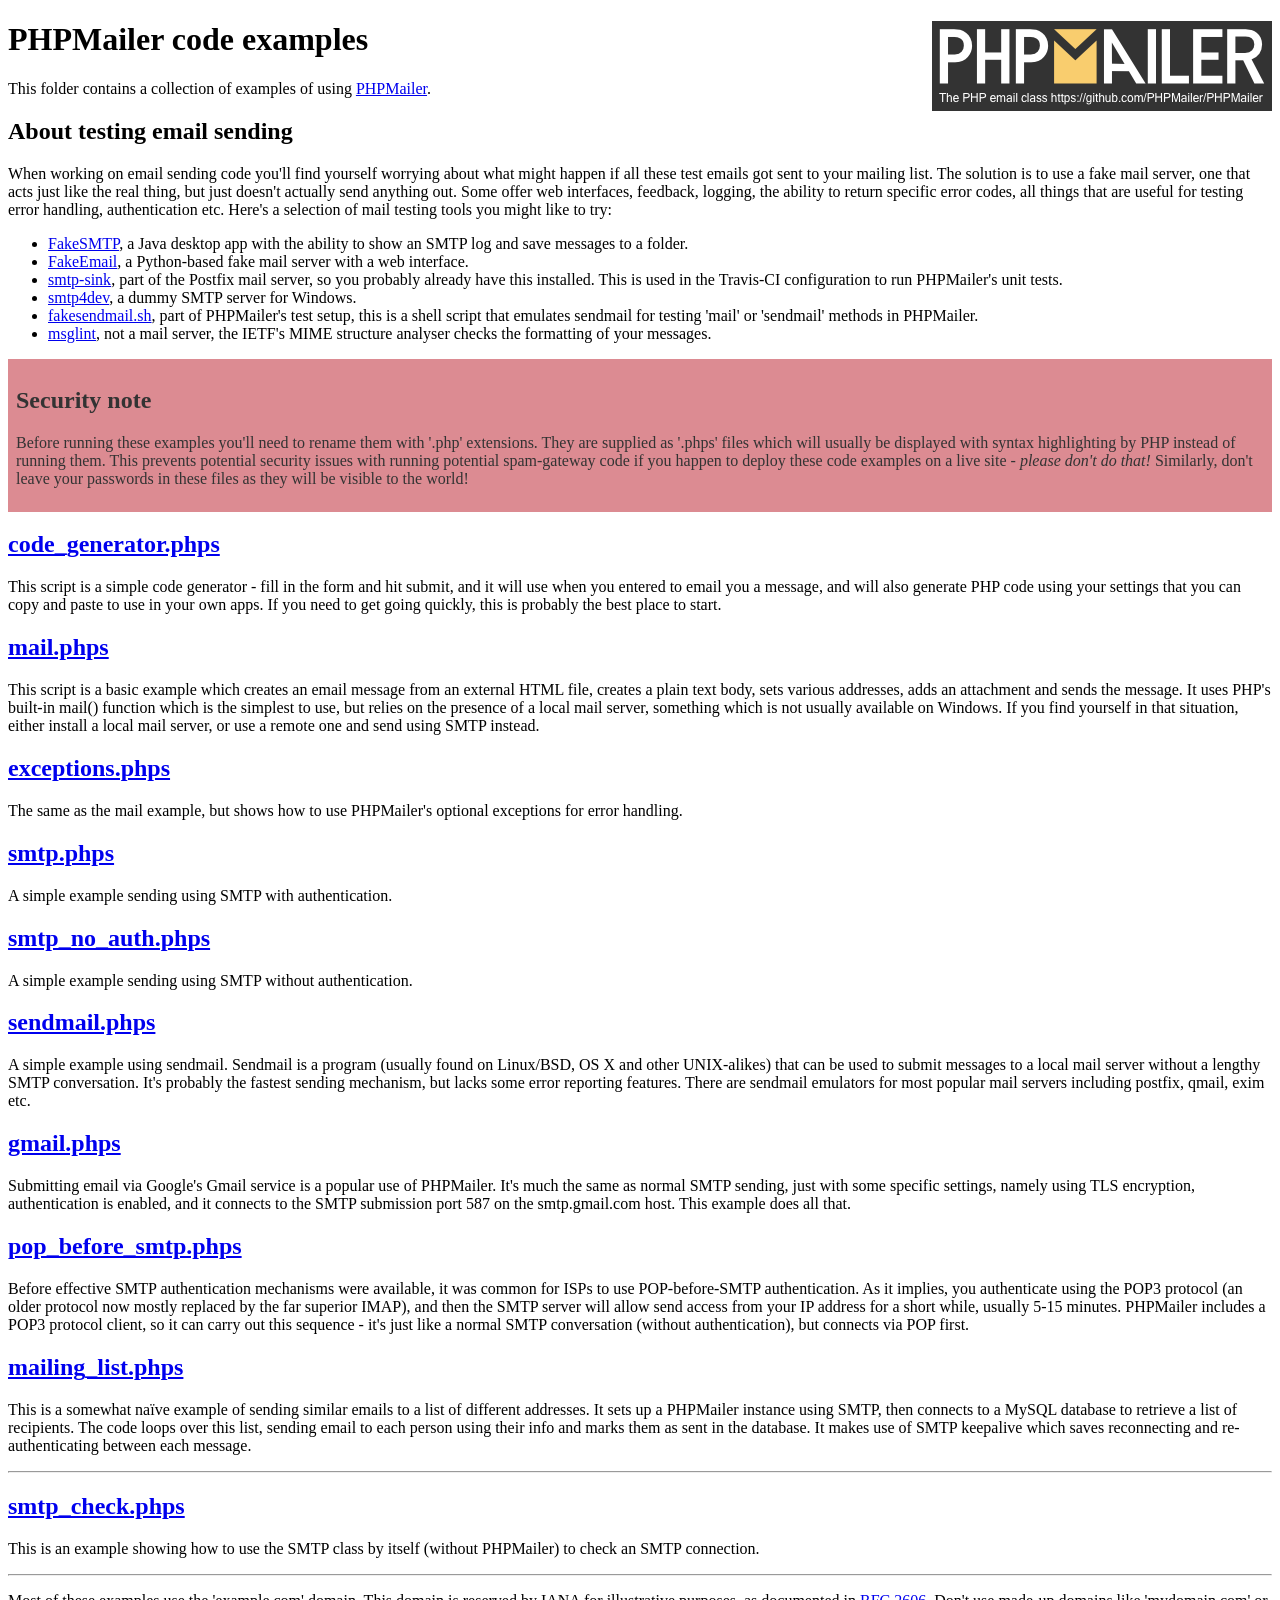
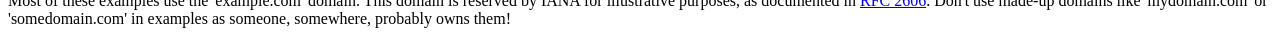
<file: Eshopper-master/Eshopper-master/phpmailer/examples/index.html>
<!DOCTYPE html>
<html>
<head>
	<meta charset="UTF-8">
	<title>PHPMailer Examples</title>
</head>
<body>
<h1>PHPMailer code examples<a href="https://github.com/PHPMailer/PHPMailer"><img src="images/phpmailer.png" style="float:right; border:0;" alt="PHPMailer logo"></a></h1>
<p>This folder contains a collection of examples of using <a href="https://github.com/PHPMailer/PHPMailer">PHPMailer</a>.</p>
<h2>About testing email sending</h2>
<p>When working on email sending code you'll find yourself worrying about what might happen if all these test emails got sent to your mailing list. The solution is to use a fake mail server, one that acts just like the real thing, but just doesn't actually send anything out. Some offer web interfaces, feedback, logging, the ability to return specific error codes, all things that are useful for testing error handling, authentication etc. Here's a selection of mail testing tools you might like to try:</p>
<ul>
  <li><a href="https://github.com/Nilhcem/FakeSMTP">FakeSMTP</a>, a Java desktop app with the ability to show an SMTP log and save messages to a folder. </li>
  <li><a href="https://github.com/isotoma/FakeEmail">FakeEmail</a>, a Python-based fake mail server with a web interface.</li>
  <li><a href="http://www.postfix.org/smtp-sink.1.html">smtp-sink</a>, part of the Postfix mail server, so you probably already have this installed. This is used in the Travis-CI configuration to run PHPMailer's unit tests.</li>
  <li><a href="http://smtp4dev.codeplex.com">smtp4dev</a>, a dummy SMTP server for Windows.</li>
  <li><a href="https://github.com/PHPMailer/PHPMailer/blob/master/test/fakesendmail.sh">fakesendmail.sh</a>, part of PHPMailer's test setup, this is a shell script that emulates sendmail for testing 'mail' or 'sendmail' methods in PHPMailer.</li>
  <li><a href="http://tools.ietf.org/tools/msglint/">msglint</a>, not a mail server, the IETF's MIME structure analyser checks the formatting of your messages.</li>
</ul>
<div style="padding: 8px; color: #333333; background-color: #dc8b92">
<h2>Security note</h2>
<p>Before running these examples you'll need to rename them with '.php' extensions. They are supplied as '.phps' files which will usually be displayed with syntax highlighting by PHP instead of running them. This prevents potential security issues with running potential spam-gateway code if you happen to deploy these code examples on a live site - <em>please don't do that!</em> Similarly, don't leave your passwords in these files as they will be visible to the world!</p>
</div>
<h2><a href="code_generator.phps">code_generator.phps</a></h2>
<p>This script is a simple code generator - fill in the form and hit submit, and it will use when you entered to email you a message, and will also generate PHP code using your settings that you can copy and paste to use in your own apps. If you need to get going quickly, this is probably the best place to start.</p>
<h2><a href="mail.phps">mail.phps</a></h2>
<p>This script is a basic example which creates an email message from an external HTML file, creates a plain text body, sets various addresses, adds an attachment and sends the message. It uses PHP's built-in mail() function which is the simplest to use, but relies on the presence of a local mail server, something which is not usually available on Windows. If you find yourself in that situation, either install a local mail server, or use a remote one and send using SMTP instead.</p>
<h2><a href="exceptions.phps">exceptions.phps</a></h2>
<p>The same as the mail example, but shows how to use PHPMailer's optional exceptions for error handling.</p>
<h2><a href="smtp.phps">smtp.phps</a></h2>
<p>A simple example sending using SMTP with authentication.</p>
<h2><a href="smtp_no_auth.phps">smtp_no_auth.phps</a></h2>
<p>A simple example sending using SMTP without authentication.</p>
<h2><a href="sendmail.phps">sendmail.phps</a></h2>
<p>A simple example using sendmail. Sendmail is a program (usually found on Linux/BSD, OS X and other UNIX-alikes) that can be used to submit messages to a local mail server without a lengthy SMTP conversation. It's probably the fastest sending mechanism, but lacks some error reporting features. There are sendmail emulators for most popular mail servers including postfix, qmail, exim etc.</p>
<h2><a href="gmail.phps">gmail.phps</a></h2>
<p>Submitting email via Google's Gmail service is a popular use of PHPMailer. It's much the same as normal SMTP sending, just with some specific settings, namely using TLS encryption, authentication is enabled, and it connects to the SMTP submission port 587 on the smtp.gmail.com host. This example does all that.</p>
<h2><a href="pop_before_smtp.phps">pop_before_smtp.phps</a></h2>
<p>Before effective SMTP authentication mechanisms were available, it was common for ISPs to use POP-before-SMTP authentication. As it implies, you authenticate using the POP3 protocol (an older protocol now mostly replaced by the far superior IMAP), and then the SMTP server will allow send access from your IP address for a short while, usually 5-15 minutes. PHPMailer includes a POP3 protocol client, so it can carry out this sequence - it's just like a normal SMTP conversation (without authentication), but connects via POP first.</p>
<h2><a href="mailing_list.phps">mailing_list.phps</a></h2>
<p>This is a somewhat naïve example of sending similar emails to a list of different addresses. It sets up a PHPMailer instance using SMTP, then connects to a MySQL database to retrieve a list of recipients. The code loops over this list, sending email to each person using their info and marks them as sent in the database. It makes use of SMTP keepalive which saves reconnecting and re-authenticating between each message.</p>
<hr>
<h2><a href="smtp_check.phps">smtp_check.phps</a></h2>
<p>This is an example showing how to use the SMTP class by itself (without PHPMailer) to check an SMTP connection.</p>
<hr>
<p>Most of these examples use the 'example.com' domain. This domain is reserved by IANA for illustrative purposes, as documented in <a href="http://tools.ietf.org/html/rfc2606">RFC 2606</a>. Don't use made-up domains like 'mydomain.com' or 'somedomain.com' in examples as someone, somewhere, probably owns them!</p>
</body>
</html>
</file>
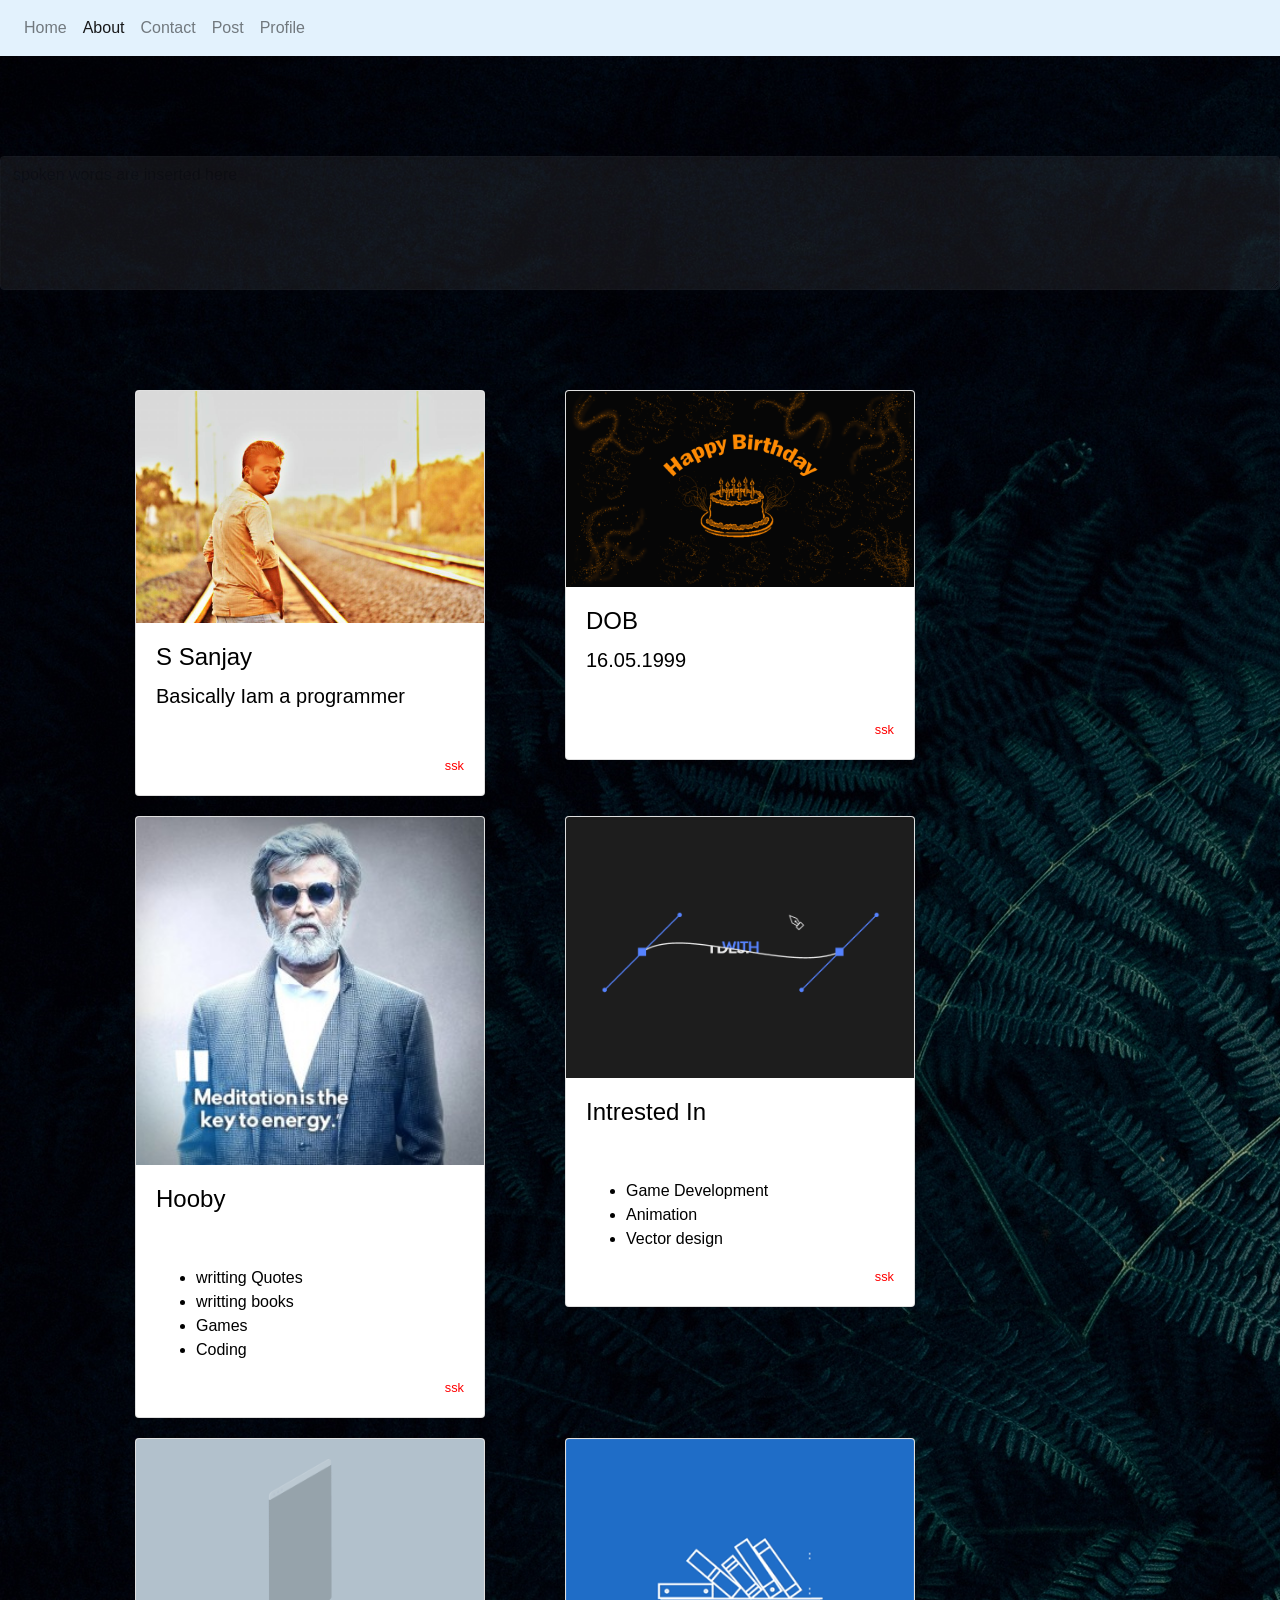
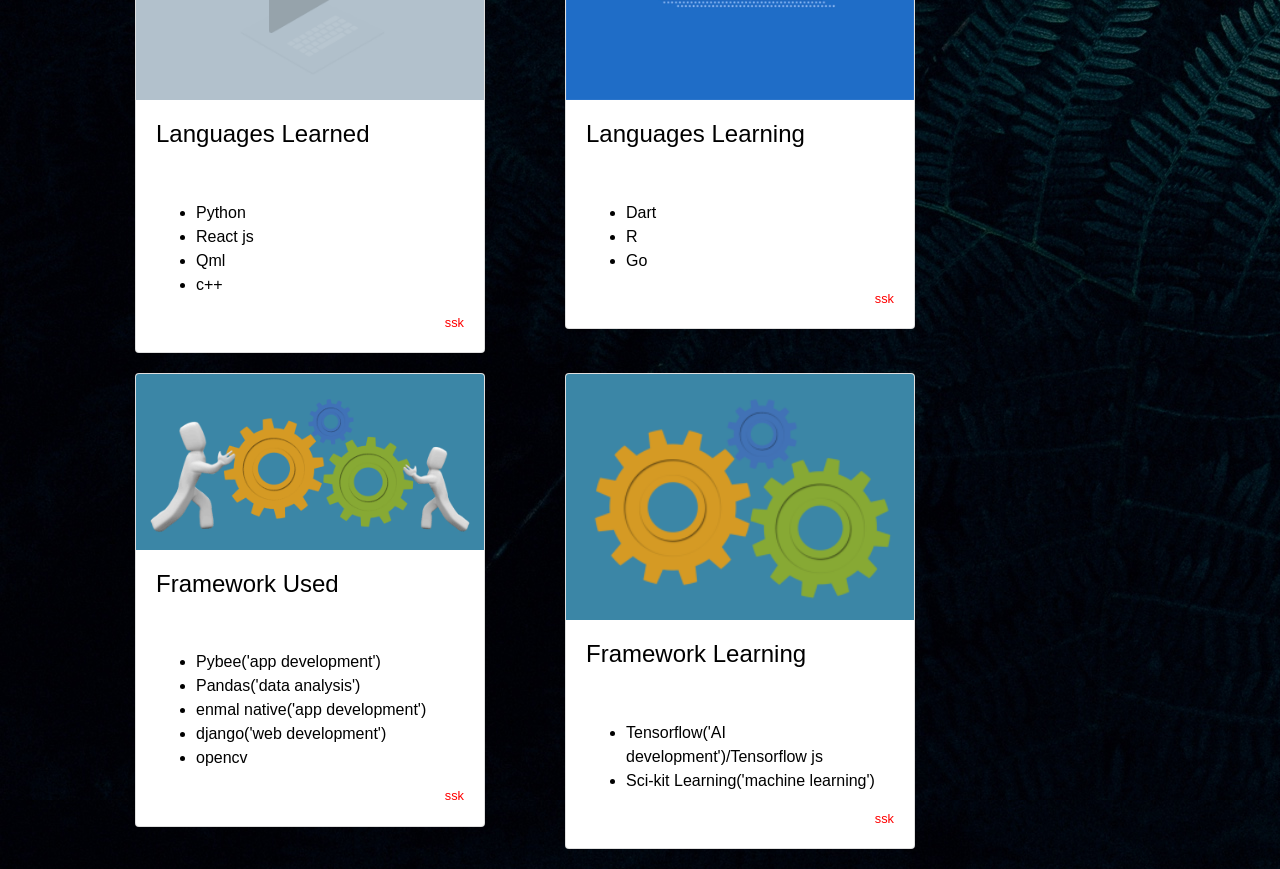
<file: voz/about.html>
<!DOCTYPE html>
<html lang="en">

<head>
    <meta charset="UTF-8">
    <meta name="viewport" content="width=device-width, initial-scale=1.0">
    <meta http-equiv="X-UA-Compatible" content="ie=edge">
    <title>about page</title>
    <script src='voicerecon.js'></script>
    <script src="clickbtn.js"></script>
    <link rel="stylesheet" href="bootstrap/bootstrap.min.css">
    <script src="bootstrap/bootstrap.min.js"></script>
    <link rel="stylesheet" href="bootstrap/bootstrap2-toggle.min.css">
    <script src="bootstrap/bootstrap-toggle.min.js"></script>
    <link rel="stylesheet" href="css/about.css" </head>

    <body onload="clickbtn()">
            

          
                    <nav class="navbar navbar-expand-lg navbar-light " style="background-color: #e3f2fd;">
                      <ul class="navbar-nav mr-auto">
                        <li class="nav-item ">
                          <a class="nav-link" href="home.html">Home <span class="sr-only">(current)</span></a>
                        </li>
                        <li class="nav-item active">
                          <a class="nav-link" href="about.html">About</a>
                        </li>
                        <li class="nav-item">
                                <a class="nav-link " href="contact.html">Contact</a>
                        </li>
                        <li class="nav-item">
                                <a class="nav-link" href="post.html">Post</a>
                        </li>
                        <li class="nav-item">
                                <a class="nav-link" href="profile.html">Profile</a>
                        </li>
                       
        
                      </ul>
           <button type="button" class="btn btn-outline-success" onclick="recon('about')" id='speak'>Speak/Read</button>
                    </div>
                  </nav>
        

        <textarea class="form-control" id="results" cols="80" rows="5" placeholder="spoken words are inserted here"></textarea>


        <div class="container">
            <div class="row">
                <div class="col-md-4">
                    <div class="card mb-6 box-shadow" style="color:black">
                        <img class="card-img-top" src="img//fbpics/intrack.jpg" alt="intrack image">
                        <div class="card-body">
                            <h4 class="card-title">S Sanjay</h4>
                            <h5 class="card-text">Basically Iam a programmer</h5>
                            <br>

                            </p>
                            <div class="d-flex justify-content-between align-items-center">
                                <div class="btn-group">
                                  

                                </div>
                                <small style="color:red">ssk</small>
                            </div>
                        </div>
                    </div>
                </div>

                <div class="col-md-4">
                    <div class="card mb-6 box-shadow" style="color:black">
                        <img class="card-img-top" src="img/birthday1.png" alt="intrack image">
                        <div class="card-body">
                            <h4 class="card-title">DOB</h4>
                            <h5 class="card-text">16.05.1999</h5>
                            <br>

                            </p>
                            <div class="d-flex justify-content-between align-items-center">
                                <div class="btn-group">
                                   

                                </div>
                                <small style="color:red">ssk</small>
                            </div>
                        </div>
                    </div>
                </div>
                <br>
                <div class="col-md-4">
                    <div class="card mb-6 box-shadow" style="color:black">
                        <img class="card-img-top" src="img/rajini.jpg" alt="intrack image">
                        <div class="card-body">
                            <h4 class="card-title">Hooby</h4>
                            <h5 class="card-text"></h5>
                            <br>
                            <p>
                                <ul>
                                    <li>
                                        writting Quotes
                                    </li>
                                    <li>
                                        writting books
                                    </li>
                                    <li>
                                        Games
                                    </li>
                                    <li>
                                        Coding
                                    </li>
                                </ul>

                            </p>
                            <div class="d-flex justify-content-between align-items-center">
                                <div class="btn-group">
                                   

                                </div>
                                <small style="color:red">ssk</small>
                            </div>
                        </div>
                    </div>
                </div>
                <div class="col-md-4">
                    <div class="card mb-6 box-shadow" style="color:black">
                        <img class="card-img-top" src="img/vd.gif" alt="intrack image">
                        <div class="card-body">
                            <h4 class="card-title">Intrested In</h4>
                            <h5 class="card-text"></h5>
                            <br>
                            <p>
                                <ul>
                                    <li>
                                        Game Development
                                    </li>
                                    <li>
                                        Animation
                                    </li>
                                    <li>
                                        Vector design
                                    </li>
                                </ul>

                            </p>
                            <div class="d-flex justify-content-between align-items-center">
                                <div class="btn-group">
                                   

                                </div>
                                <small style="color:red">ssk</small>
                            </div>
                        </div>
                    </div>
                </div>
                    <div class="col-md-4">
                        <div class="card mb-6 box-shadow" style="color:black">
                            <img class="card-img-top" src="img/programming.gif" alt="intrack image">
                            <div class="card-body">
                                <h4 class="card-title">Languages Learned</h4>
                                <h5 class="card-text"></h5>
                                <br>
                                <p>
                                    <ul>
                                        <li>
                                            Python
                                        </li>
                                        <li>
                                            React js
                                        </li>
                                        <li>
                                            Qml
                                        </li>
                                        <li>
                                            c++
                                        </li>
                                    </ul>

                                </p>
                                <div class="d-flex justify-content-between align-items-center">
                                    <div class="btn-group">
                                        

                                    </div>
                                    <small style="color:red">ssk</small>
                                </div>
                            </div>
                        </div>
                    </div>
                    <div class="col-md-4">
                            <div class="card mb-6 box-shadow" style="color:black">
                                <img class="card-img-top" src="img/learning.gif" alt="intrack image">
                                <div class="card-body">
                                    <h4 class="card-title">Languages Learning</h4>
                                    <h5 class="card-text"></h5>
                                    <br>
                                    <p>
                                        <ul>
                                            <li>
                                                Dart
                                            </li>
                                            <li>
                                                R
                                            </li>
                                            <li>
                                                Go
                                            </li>
                                            
                                        </ul>
    
                                    </p>
                                    <div class="d-flex justify-content-between align-items-center">
                                        <div class="btn-group">
                                           
    
                                        </div>
                                        <small style="color:red">ssk</small>
                                    </div>
                                </div>
                            </div>
                        </div>
                        <div class="col-md-4">
                                <div class="card mb-6 box-shadow" style="color:black">
                                    <img class="card-img-top" src="img/framework.gif" alt="intrack image">
                                    <div class="card-body">
                                        <h4 class="card-title">Framework Used</h4>
                                        <h5 class="card-text"></h5>
                                        <br>
                                        <p>
                                            <ul>
                                                <li>
                                                    Pybee('app development')
                                                </li>
                                                <li>
                                                    Pandas('data analysis')
                                                </li>
                                                <li>
                                                    enmal native('app development')
                                                </li>
                                                <li>
                                                    django('web development')    
                                                </li>
                                                <li>
                                                    opencv 
                                                </li>
                                            </ul>
        
                                        </p>
                                        <div class="d-flex justify-content-between align-items-center">
                                            <div class="btn-group">
                                               
        
                                            </div>
                                            <small style="color:red">ssk</small>
                                        </div>
                                    </div>
                                </div>
                            </div>
                            <div class="col-md-4">
                                    <div class="card mb-6 box-shadow" style="color:black">
                                        <img class="card-img-top" src="img/auto-gif-final.gif" alt="intrack image">
                                        <div class="card-body">
                                            <h4 class="card-title">Framework Learning</h4>
                                            <h5 class="card-text"></h5>
                                            <br>
                                            <p>
                                                <ul>
                                                    <li>
                                                        Tensorflow('AI development')/Tensorflow js
                                                    </li>
                                                    <li>
                                                        Sci-kit Learning('machine learning')
                                                    </li> 
                                                </ul>
            
                                            </p>
                                            <div class="d-flex justify-content-between align-items-center">
                                                <div class="btn-group">
                                                   
                                                </div>
                                                <small style="color:red">ssk</small>
                                            </div>
                                        </div>
                                    </div>
                                </div>


    </body>

</html>
</file>
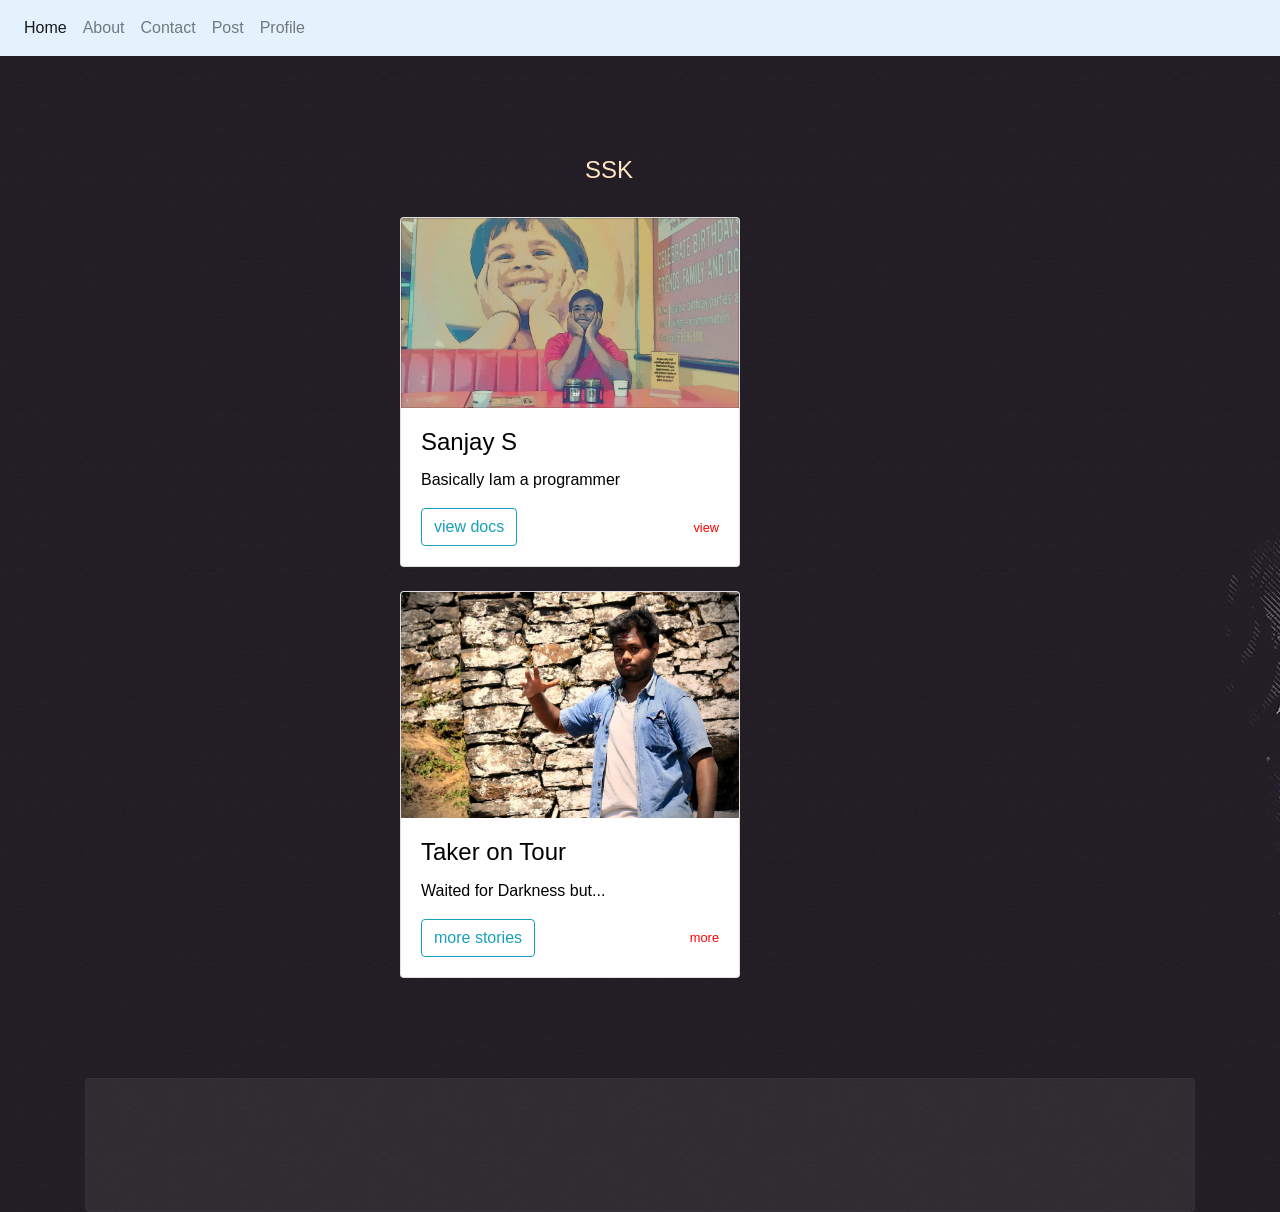
<file: voz/home.html>
<!DOCTYPE html>
<html lang="en">

<head>
    <meta charset="UTF-8">
    <meta name="viewport" content="width=device-width, initial-scale=1.0">
    <meta http-equiv="X-UA-Compatible" content="ie=edge">
    <title>Khan home</title>
    <script src="clickbtn.js"></script>
    <script src='voicerecon.js'></script>
    <link rel="stylesheet" href="bootstrap/bootstrap.min.css">
    <!-- <script src="bootstrap/bootstrap.min.js"></script> -->

    <link rel="stylesheet" href="css/home.css">
    <link rel="stylesheet" href="css/switch.css">




</head>

<body onload="clickbtn()">
        <nav class="navbar navbar-expand-lg navbar-fixed-top navbar-light " style="background-color: #e3f2fd;">

          
                <div class="collapse navbar-collapse" id="navbarSupportedContent">
                  <ul class="navbar-nav mr-auto">
                    <li class="nav-item active">
                      <a class="nav-link" href="home.html">Home <span class="sr-only">(current)</span></a>
                    </li>
                    <li class="nav-item">
                      <a class="nav-link" href="about.html">About</a>
                    </li>
                    <li class="nav-item ">
                            <a class="nav-link " href="contact.html">Contact</a>
                    </li>
                    <li class="nav-item">
                            <a class="nav-link" href="post.html">Post</a>
                    </li>
                    <li class="nav-item">
                            <a class="nav-link" href="profile.html">Profile</a>
                    </li>
                    
    
                  </ul>
                  <button type="button" class="btn btn btn-outline-success my-2 my-sm-0" onclick="recon('home')" id='speak'>Speak/Read</button>
                </div>
              </nav>
    

    <div class="container">

        <h4 id='nikutext'>SSK</h4>


        <!-- <div class="onoffswitch fixed-top">
                <input type="checkbox" name="onoffswitch" class="onoffswitch-checkbox" id="onoff">
                <label class="onoffswitch-label" for="onoff">
                <div class="onoffswitch-inner"></div>
                <div class="onoffswitch-switch"></div>
                </label>
        </div>     -->
        
        <br>



        <div class="col-md-4">
            <div class="card mb-4 box-shadow">
                <img class="card-img-top" src="img/myfb1.jpg" alt="Card image" style="width:100%">
                <div class="card-body">
                    <h4 class="card-title">Sanjay S</h4>
                    <p class="card-text">Basically Iam a programmer</p>
                    <div class="d-flex justify-content-between align-items-center">
                        <div class="btn-group">
                            <button onclick="window.location.href='profile.html'" class="btn btn-outline-info" id='view'> view docs</button>

                        </div>
                        <small style="color:red">view</small>
                    </div>         
               </div>
            </div>
        </div>

        <div class="col-md-4">
            <div class="card mb-4 box-shadow">
                <img class="card-img-top" src="img/fbpics/ivtakeralone.jpg" alt="Card image" style="width:100%">
                <div class="card-body">
                    <h4 class="card-title">Taker on Tour</h4>
                    <p class="card-text">Waited for Darkness but...</p>
                    <div class="d-flex justify-content-between align-items-center">
                        <div class="btn-group">
                            <button onclick="window.location.href='post.html'" class="btn btn-outline-info" id='more'> more stories</button>

                        </div>
                        <small style="color:red">more</small>
                    </div>         
               </div>
            </div>
        </div>

        <textarea id="results" class="form-control" cols="80" rows="5" ></textarea>
    </div>

</body>

</html>
</file>
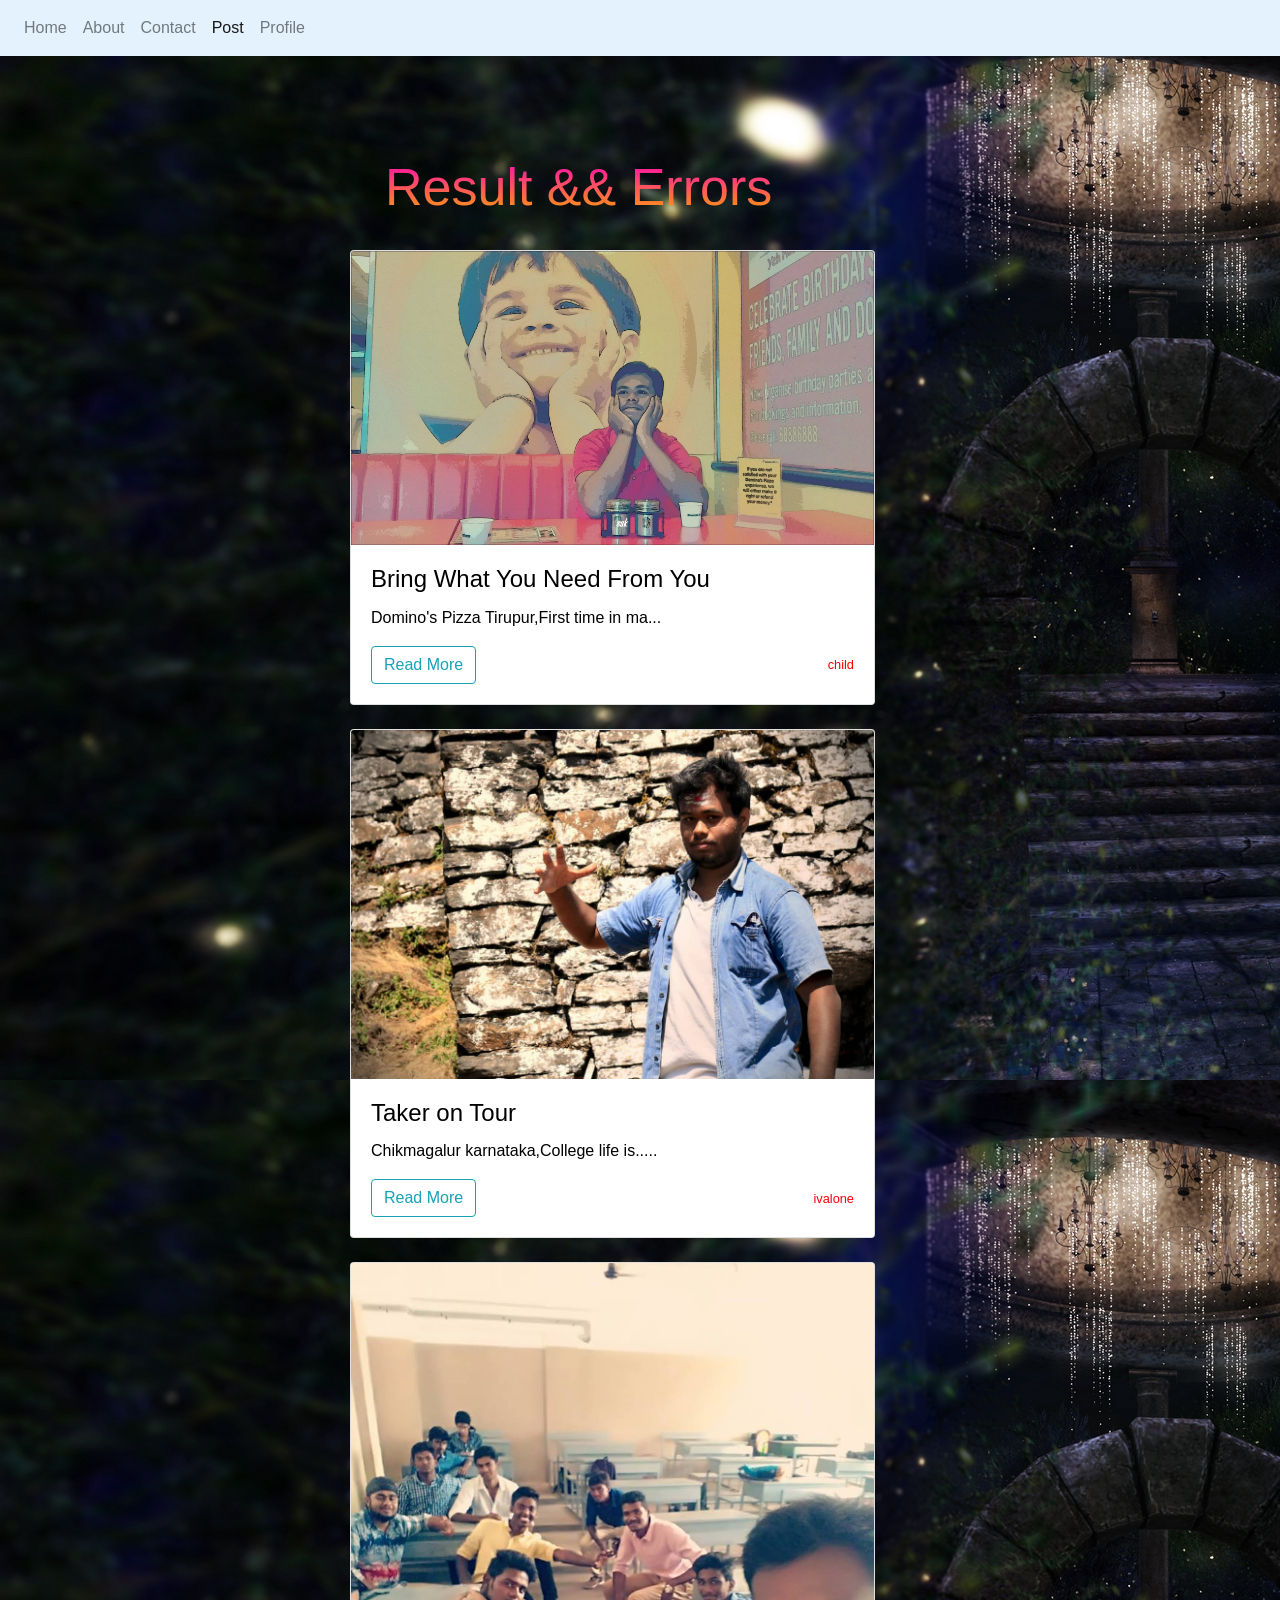
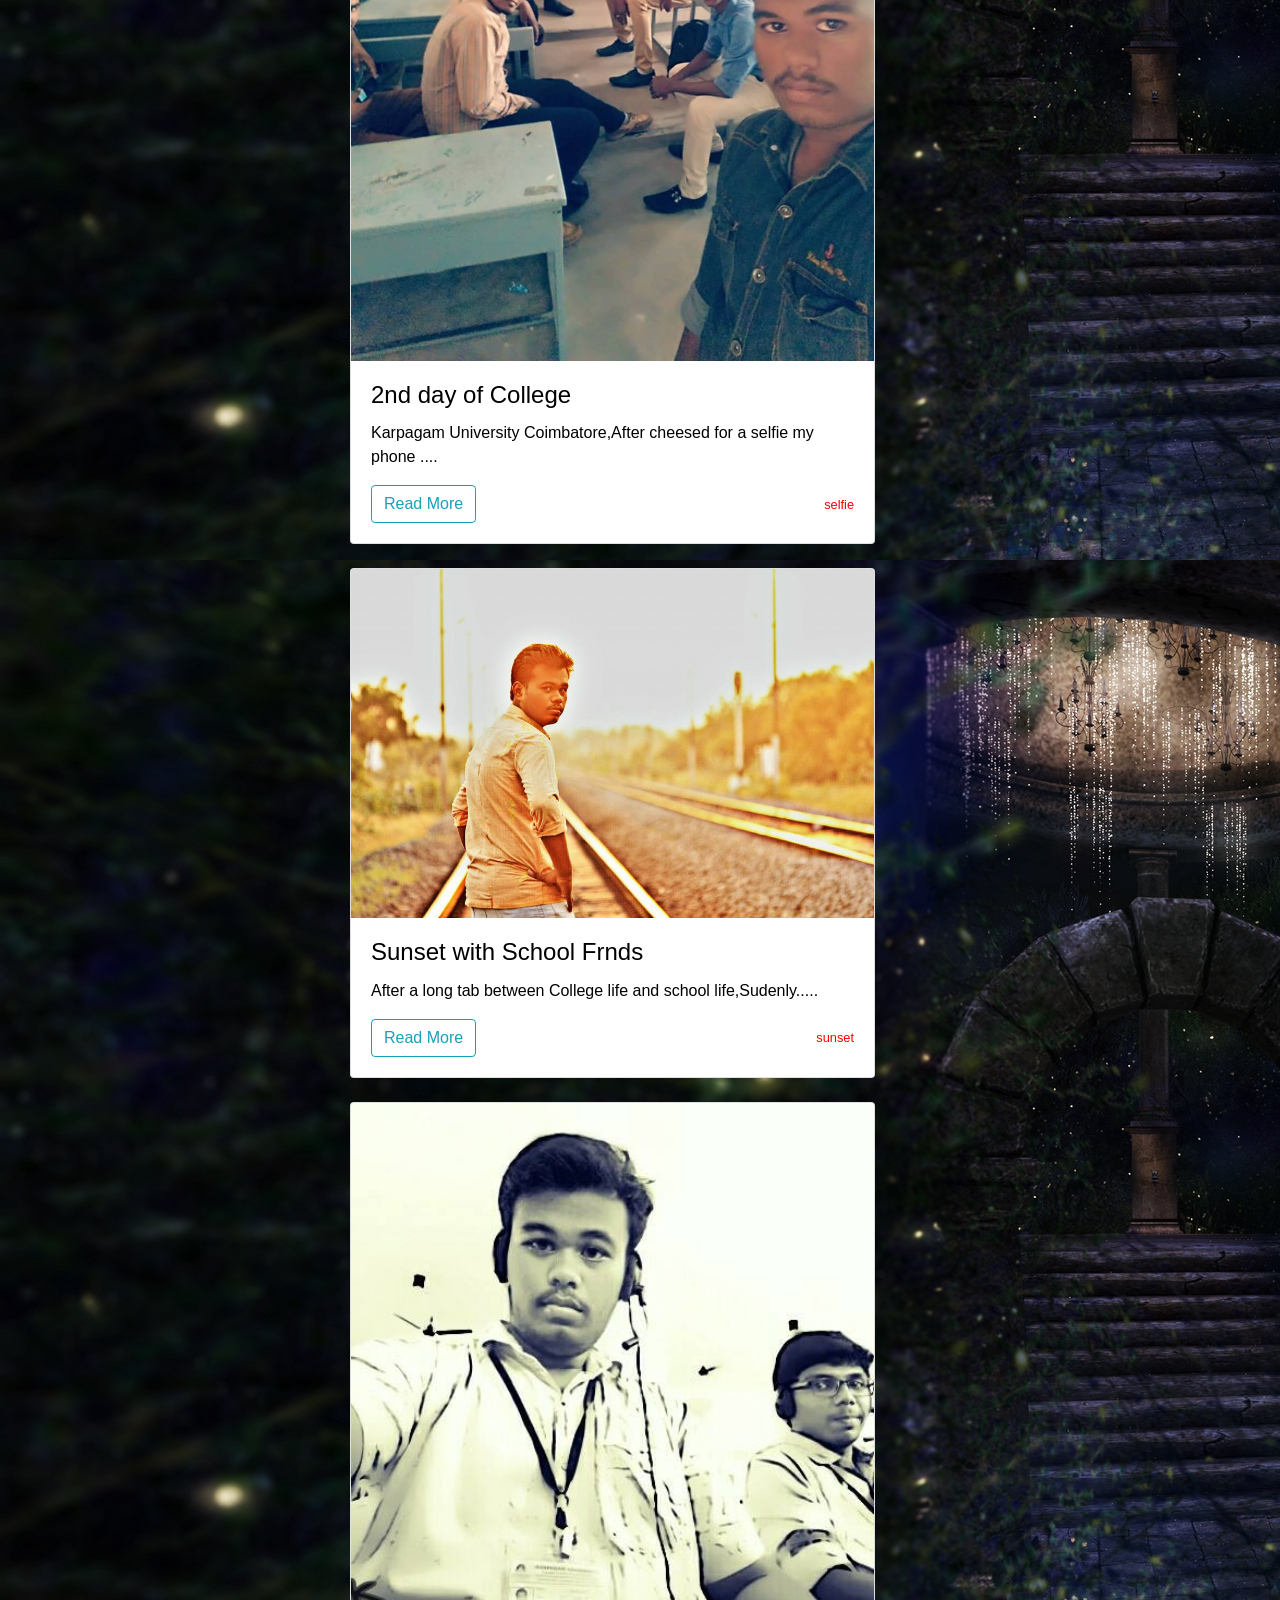
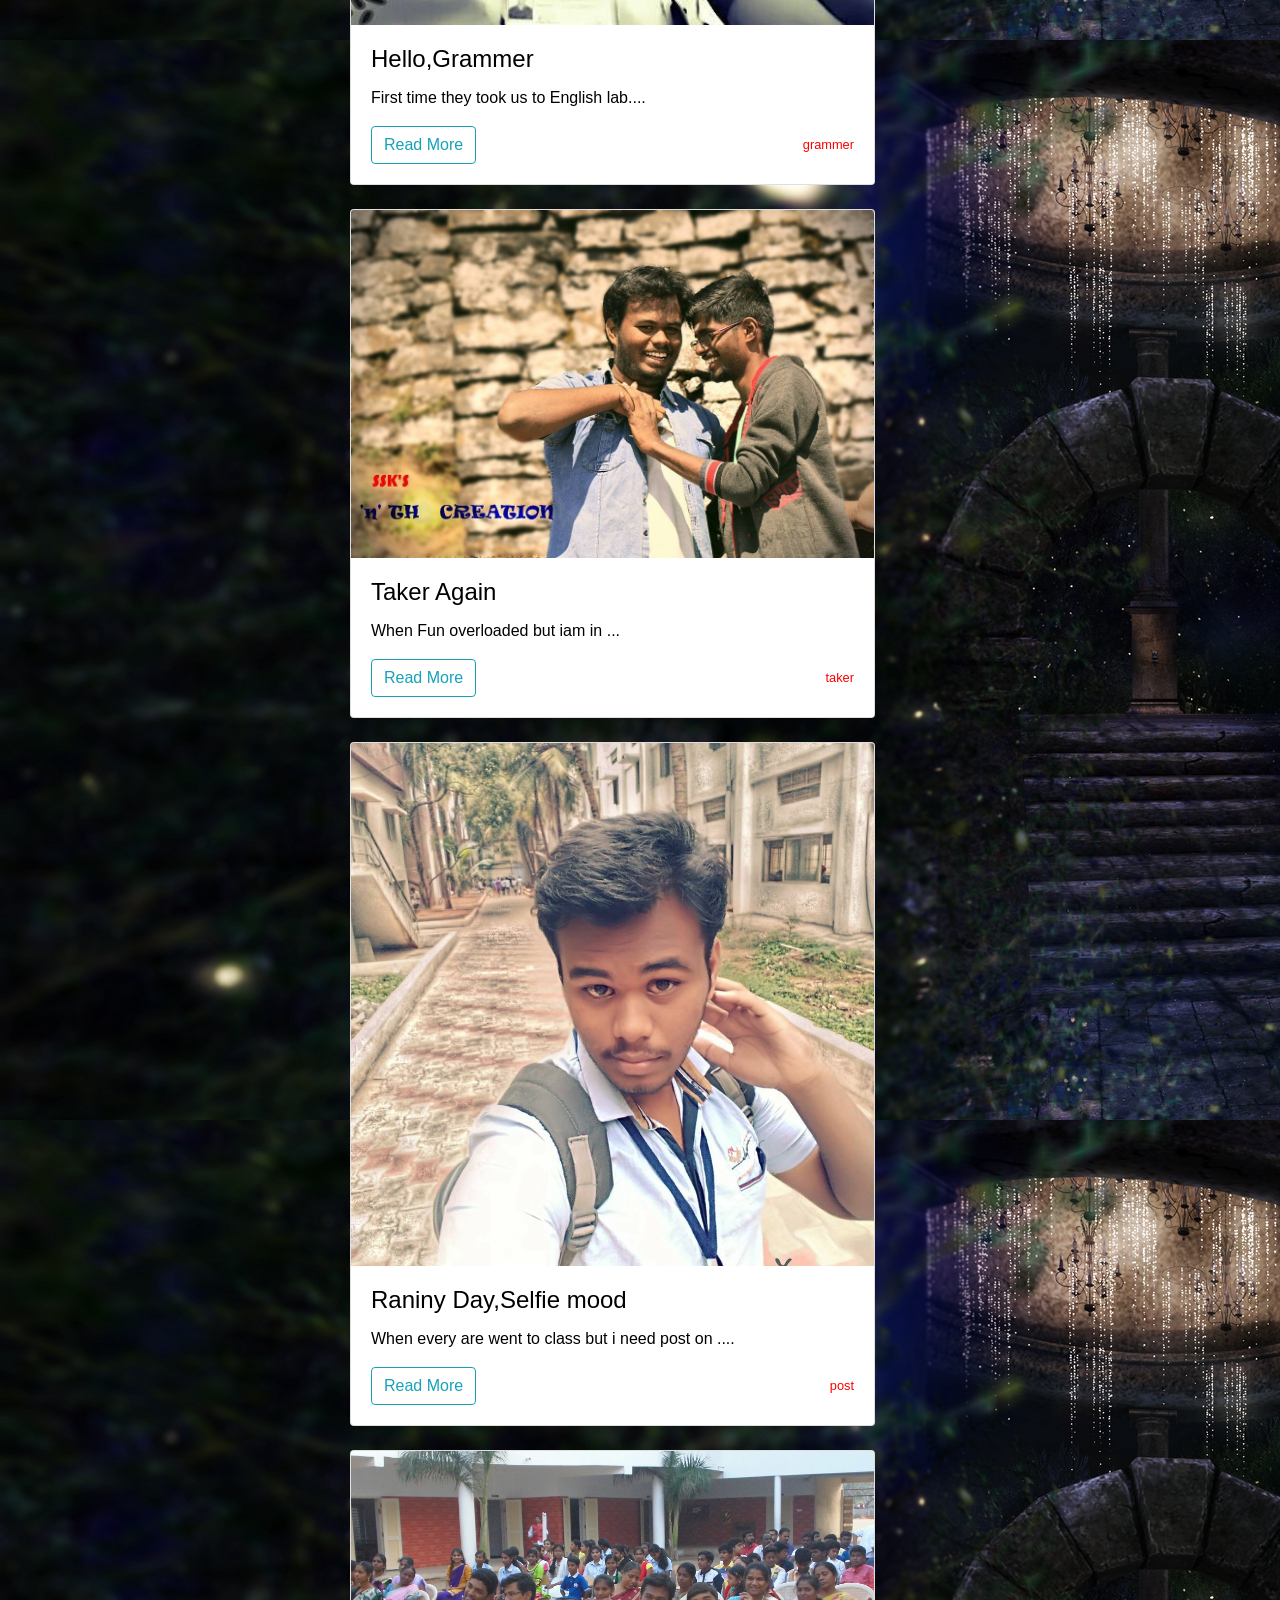
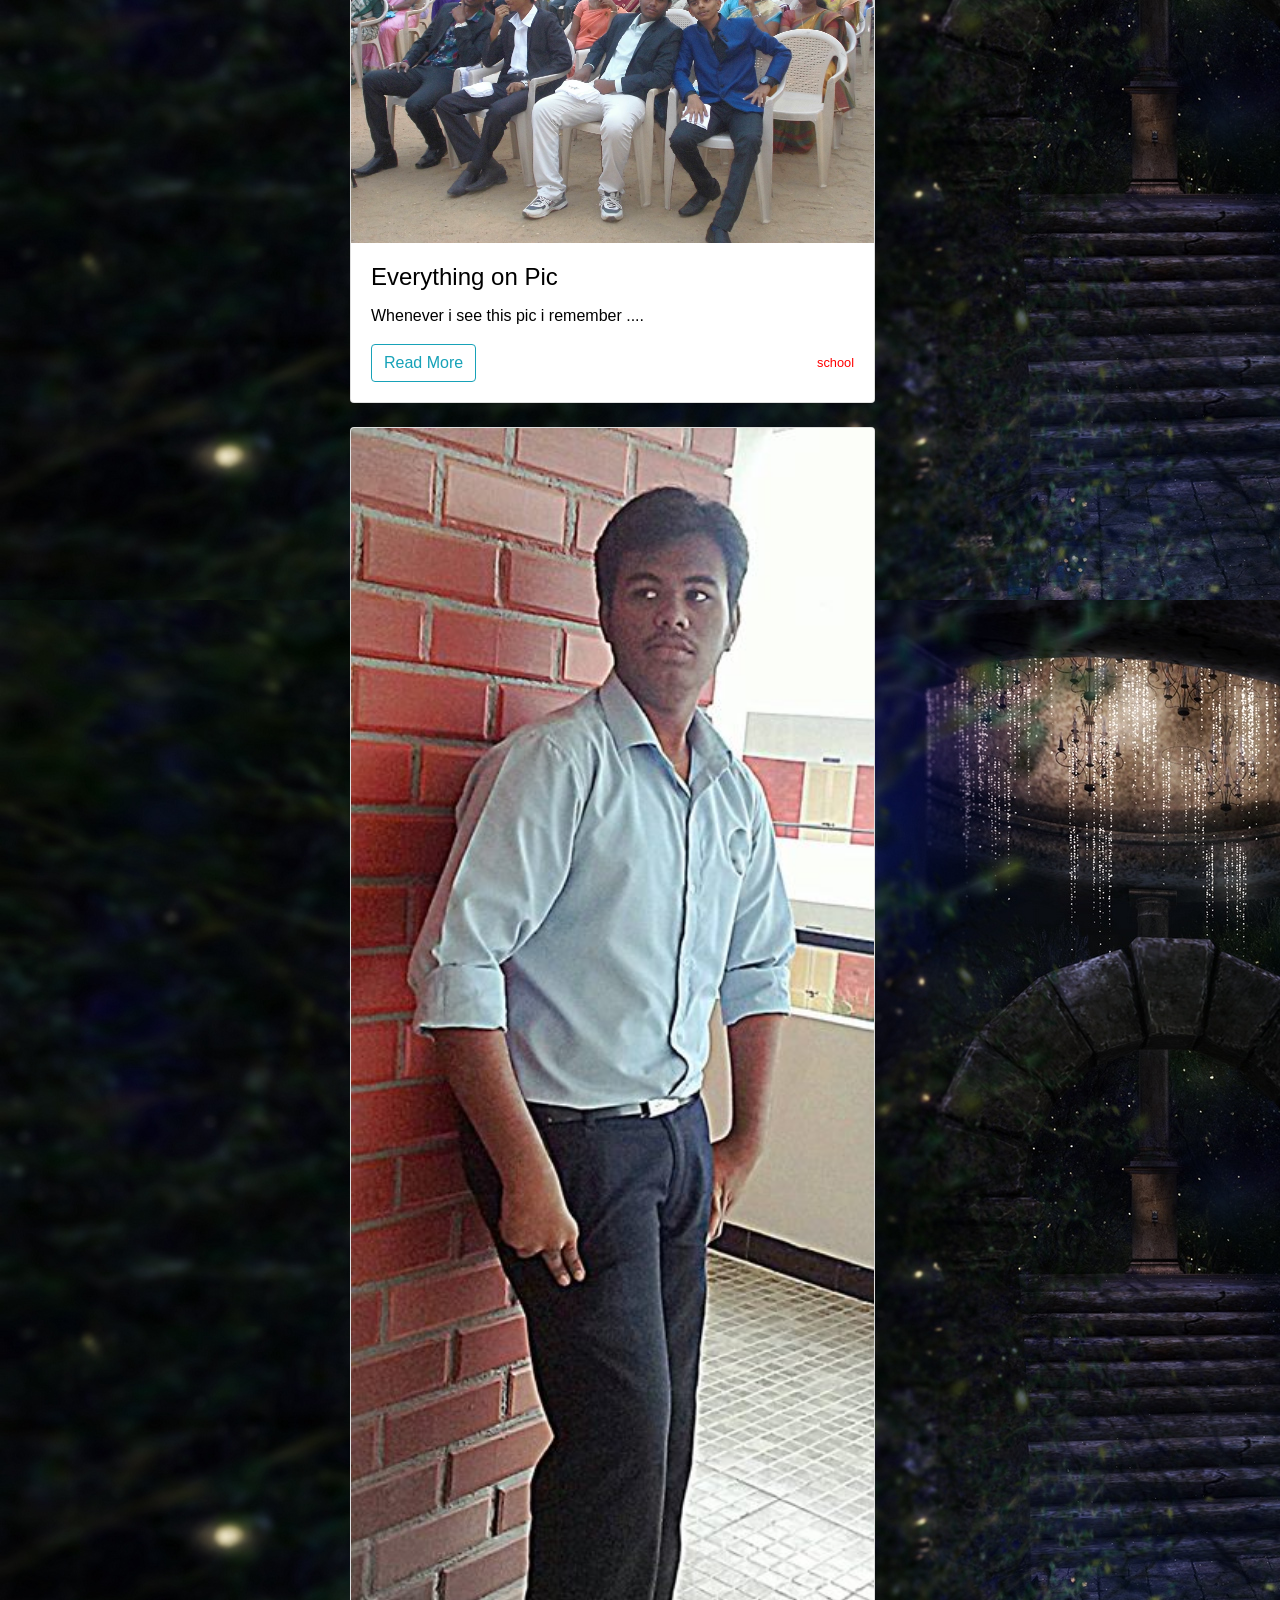
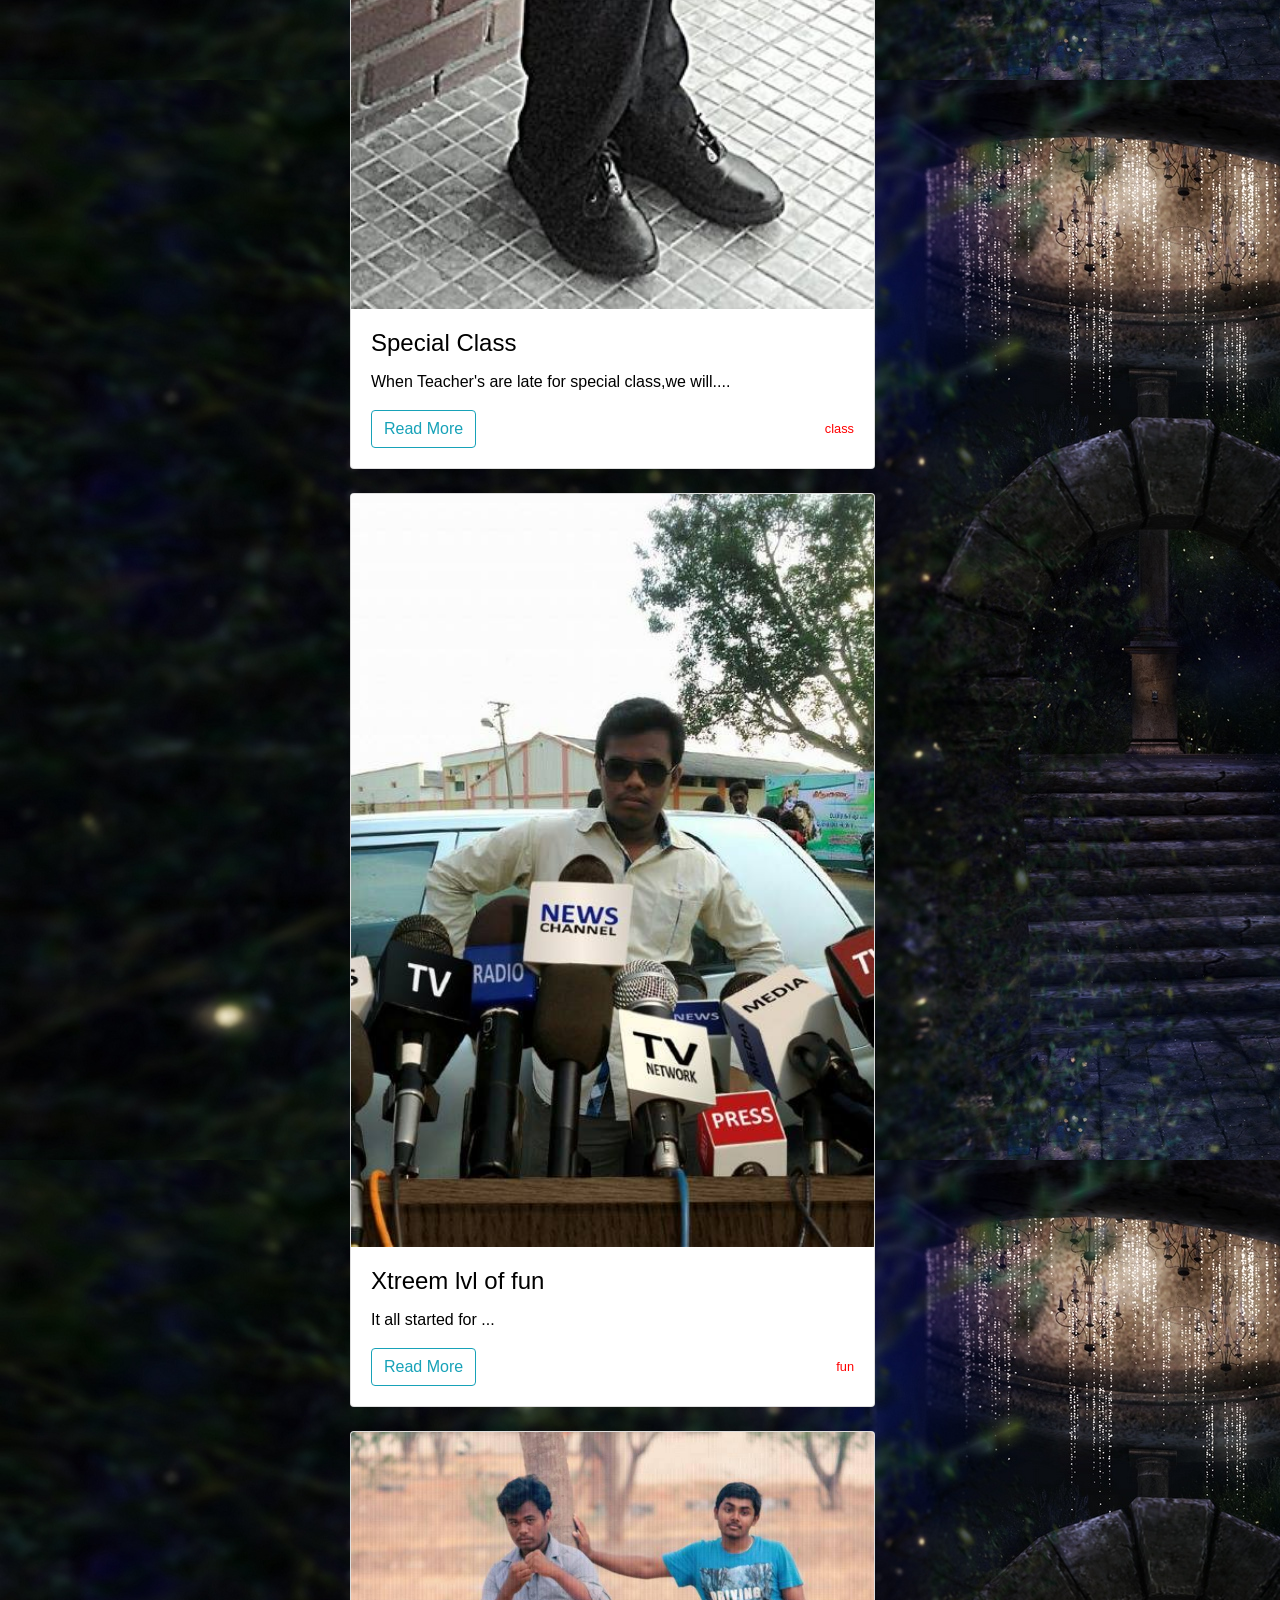
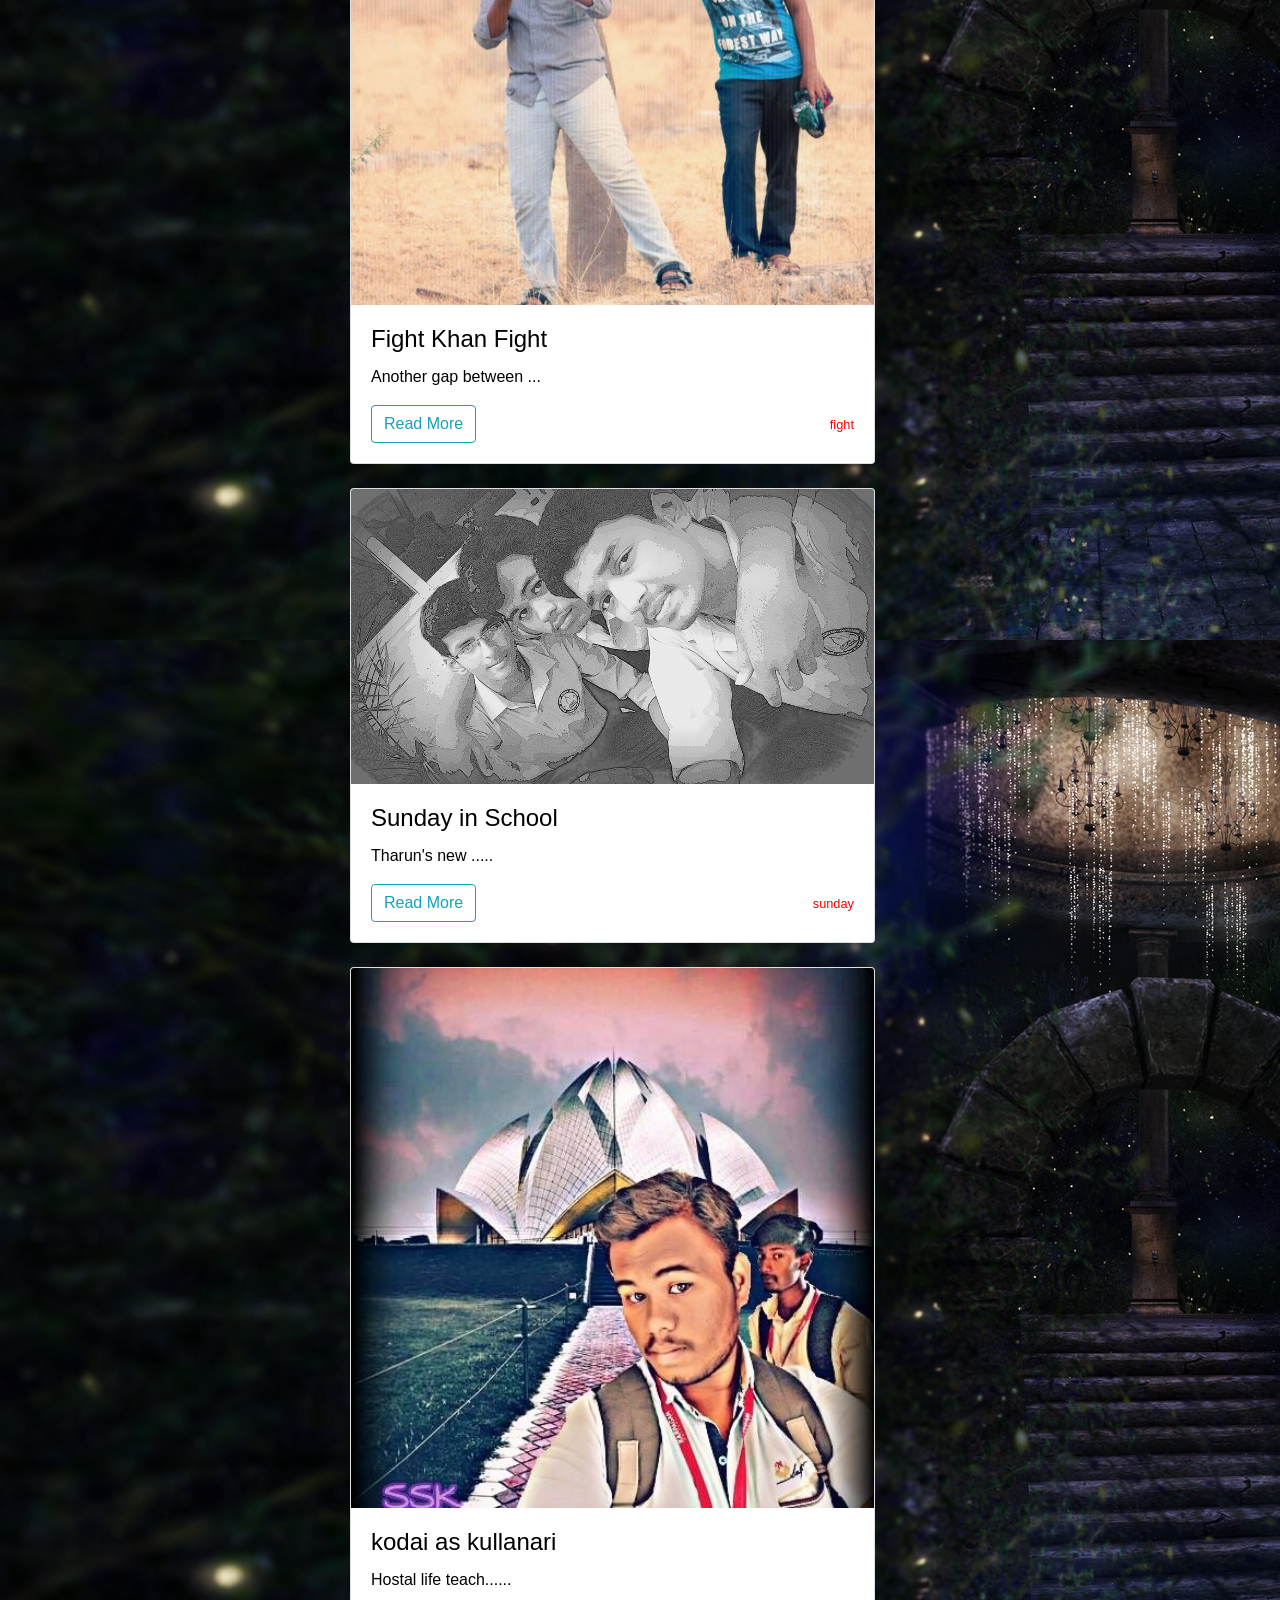
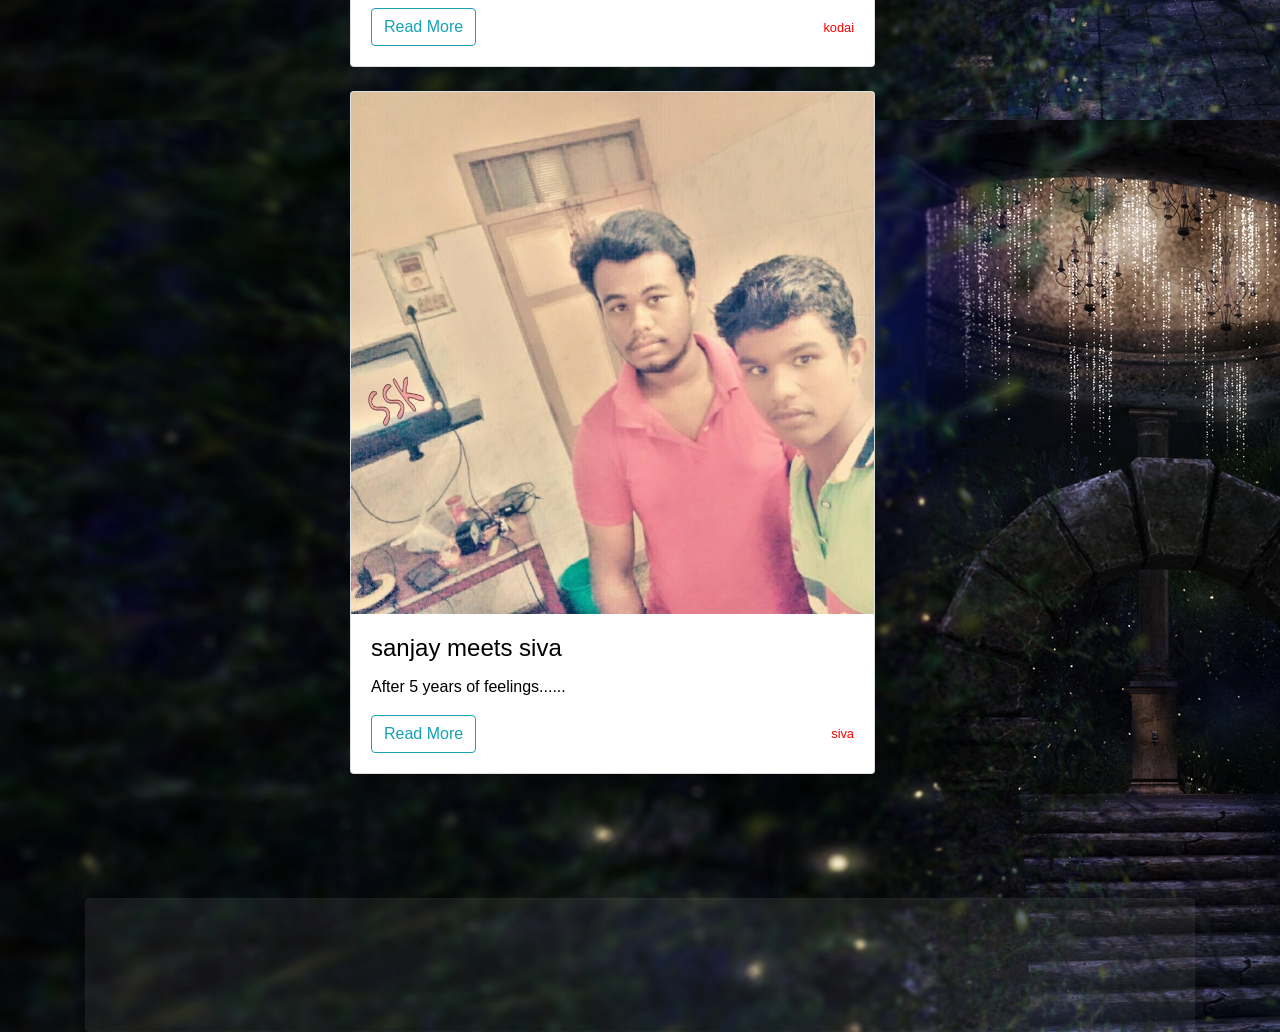
<file: voz/post.html>
<!DOCTYPE html>
<html lang="en">
<head>
    <meta charset="UTF-8">
    <meta name="viewport" content="width=device-width, initial-scale=1.0">
    <meta http-equiv="X-UA-Compatible" content="ie=edge">
    <title>Khan Post</title>
    <script src="clickbtn.js"></script>
    <script src='voicerecon.js'></script>
    <link rel="stylesheet" href="bootstrap/bootstrap.min.css">
    <link rel="stylesheet" href="https://cdnjs.cloudflare.com/ajax/libs/font-awesome/4.7.0/css/font-awesome.min.css">
    <!-- <script src="bootstrap/bootstrap.min.js"></script> -->

    <link rel="stylesheet" href="css/home.css">
    <link rel="stylesheet" href = "css/post.css">
</head>
<body  onload="clickbtn()">
        <nav class="navbar navbar-expand-lg navbar-fixed-top navbar-light " style="background-color: #e3f2fd;">

          
                
                  <ul class="navbar-nav mr-auto">
                    <li class="nav-item ">
                      <a class="nav-link" href="home.html">Home <span class="sr-only">(current)</span></a>
                    </li>
                    <li class="nav-item">
                      <a class="nav-link" href="about.html">About</a>
                    </li>
                    <li class="nav-item ">
                            <a class="nav-link " href="contact.html">Contact</a>
                    </li>
                    <li class="nav-item active">
                            <a class="nav-link" href="post.html">Post</a>
                    </li>
                    <li class="nav-item">
                            <a class="nav-link" href="profile.html">Profile</a>
                    </li>
                    
    
                  </ul>
      <button type="button" class="btn btn-outline-success" onclick="recon('post')" id='speak'>Speak/Read</button>
                </div>
              </nav>
    

    <div class="container">

            <h2 id='nikutext'>Result && Errors</h2>
            <br>
           
            <div class="col-md-6 box">
                    <div class="card mb-6 box-shadow">
                        <img class="card-img-top" src="img/myfb1.jpg" alt="child image" style="width:100%">
                        <div class="card-body">
                            <h4 class="card-title">Bring What You Need From You</h4>
                            <p class="card-text">Domino's Pizza Tirupur,First time in ma...</p>
                            <div class="d-flex justify-content-between align-items-center">
                                <div class="btn-group">
                                    <button onclick="window.location.href='profile.html'" class="btn btn-outline-info" id='child'> Read More</button>
        
                                </div>
                                <small style="color:red">child</small>
                            </div>         
                       </div>
                    </div>
            </div>
            <br>
            <div class="col-md-6 box">
                    <div class="card mb-6 box-shadow">
                        <img class="card-img-top" src="img/fbpics/ivtakeralone.jpg" alt="iv image" style="width:100%">
                        <div class="card-body">
                            <h4 class="card-title">Taker on Tour</h4>
                            <p class="card-text">Chikmagalur karnataka,College life is.....</p>
                            <div class="d-flex justify-content-between align-items-center">
                                <div class="btn-group">
                                    <button onclick="window.location.href='profile.html'" class="btn btn-outline-info" id='ivalone'> Read More</button>
        
                                </div>
                                <small style="color:red">ivalone</small>
                            </div>         
                       </div>
                    </div>
            </div>
            <br>
            <div class="col-md-6 box">
                    <div class="card mb-6 box-shadow">
                        <img class="card-img-top" src="img/fbpics/firstonclg.jpg" alt="selfie image" style="width:100%">
                        <div class="card-body">
                            <h4 class="card-title">2nd day of College</h4>
                            <p class="card-text">Karpagam University Coimbatore,After cheesed for a selfie my phone ....</p>
                            <div class="d-flex justify-content-between align-items-center">
                                <div class="btn-group">
                                    <button onclick="window.location.href='profile.html'" class="btn btn-outline-info" id='selfie'> Read More</button>
        
                                </div>
                                <small style="color:red">selfie</small>
                            </div>         
                       </div>
                    </div>
            </div>
            <br>
            <div class="col-md-6 box">
                    <div class="card mb-6 box-shadow">
                        <img class="card-img-top" src="img/fbpics/intrack.jpg" alt="sunset image" style="width:100%">
                        <div class="card-body">
                            <h4 class="card-title">Sunset with School Frnds</h4>
                            <p class="card-text">After a long tab between College life and school life,Sudenly.....</p>
                            <div class="d-flex justify-content-between align-items-center">
                                <div class="btn-group">
                                    <button onclick="window.location.href='#'" class="btn btn-outline-info" id='sunset'> Read More</button>
        
                                </div>
                                <small style="color:red">sunset</small>
                            </div>         
                       </div>
                    </div>
            </div>
            <br>

            <div class="col-md-6 box">
                    <div class="card mb-6 box-shadow">
                        <img class="card-img-top" src="img/fbpics/englishlab.jpg" alt="grammer image" style="width:100%">
                        <div class="card-body">
                            <h4 class="card-title">Hello,Grammer</h4>
                            <p class="card-text">First time they took us to English lab....</p>
                            <div class="d-flex justify-content-between align-items-center">
                                <div class="btn-group">
                                    <button onclick="window.location.href='#'" class="btn btn-outline-info" id='grammer'> Read More</button>
        
                                </div>
                                <small style="color:red">grammer</small>
                            </div>         
                       </div>
                    </div>
            </div>
            <br>
            <div class="col-md-6 box">
                    <div class="card mb-6 box-shadow">
                        <img class="card-img-top" src="img/fbpics/ivtaker.jpg" alt="iv image" style="width:100%">
                        <div class="card-body">
                            <h4 class="card-title">Taker Again </h4>
                            <p class="card-text">When Fun overloaded but iam in ...</p>
                            <div class="d-flex justify-content-between align-items-center">
                                <div class="btn-group">
                                    <button onclick="window.location.href='#'" class="btn btn-outline-info" id='taker'> Read More</button>
        
                                </div>
                                <small style="color:red">taker</small>
                            </div>         
                       </div>
                    </div>
            </div>
            <br>
            <div class="col-md-6 box">
                    <div class="card mb-6 box-shadow">
                        <img class="card-img-top" src="img/fbpics/morningvibes.jpg" alt="morningvibes image" style="width:100%">
                        <div class="card-body">
                            <h4 class="card-title"> Raniny Day,Selfie mood </h4>
                            <p class="card-text">When every are went to class but i need post on ....</p>
                            <div class="d-flex justify-content-between align-items-center">
                                <div class="btn-group">
                                    <button onclick="window.location.href='#'" class="btn btn-outline-info" id='post'> Read More</button>
        
                                </div>
                                <small style="color:red">post</small>
                            </div>         
                       </div>
                    </div>
            </div>
            <br>
            <div class="col-md-6 box">
                    <div class="card mb-6 box-shadow">
                        <img class="card-img-top" src="img/fbpics/sklfinal.jpg" alt="school image" style="width:100%">
                        <div class="card-body">
                            <h4 class="card-title"> Everything on Pic</h4>
                            <p class="card-text">Whenever i see this pic i remember ....</p>
                            <div class="d-flex justify-content-between align-items-center">
                                <div class="btn-group">
                                    <button onclick="window.location.href='#'" class="btn btn-outline-info" id='school'> Read More</button>
        
                                </div>
                                <small style="color:red">school</small>
                            </div>         
                       </div>
                    </div>
            </div>
            <br>
            <div class="col-md-6 box">
                    <div class="card mb-6 box-shadow">
                        <img class="card-img-top" src="img/fbpics/school stant.jpg" alt="school image" style="width:100%">
                        <div class="card-body">
                            <h4 class="card-title"> Special Class</h4>
                            <p class="card-text"> When Teacher's are late for special class,we will....</p>
                            <div class="d-flex justify-content-between align-items-center">
                                <div class="btn-group">
                                    <button onclick="window.location.href='#'" class="btn btn-outline-info" id='class'> Read More</button>
        
                                </div>
                                <small style="color:red">class</small>
                            </div>         
                       </div>
                    </div>
            </div>
            <br>
            <div class="col-md-6 box">
                    <div class="card mb-6 box-shadow">
                        <img class="card-img-top" src="img/fbpics/veralevelpic.jpg" alt="mic image" style="width:100%">
                        <div class="card-body">
                            <h4 class="card-title"> Xtreem lvl of fun</h4>
                            <p class="card-text"> It all started for ...</p>
                            <div class="d-flex justify-content-between align-items-center">
                                <div class="btn-group">
                                    <button onclick="window.location.href='#'" class="btn btn-outline-info" id='fun'> Read More</button>
        
                                </div>
                                <small style="color:red">fun</small>
                            </div>         
                       </div>
                    </div>
            </div>
            <br>
            <div class="col-md-6 box">
                    <div class="card mb-6 box-shadow">
                        <img class="card-img-top" src="img/fbpics/withdeva.jpg" alt="Fight image" style="width:100%">
                        <div class="card-body">
                            <h4 class="card-title">Fight Khan Fight</h4>
                            <p class="card-text"> Another gap between ...</p>
                            <div class="d-flex justify-content-between align-items-center">
                                <div class="btn-group">
                                    <button onclick="window.location.href='#'" class="btn btn-outline-info" id='fight'> Read More</button>
        
                                </div>
                                <small style="color:red">fight</small>
                            </div>         
                       </div>
                    </div>
            </div>
            <br>
            <div class="col-md-6 box">
                    <div class="card mb-6 box-shadow">
                        <img class="card-img-top" src="img/fbpics/3.jpg" alt="3 image" style="width:100%">
                        <div class="card-body">
                            <h4 class="card-title">Sunday in School </h4>
                            <p class="card-text"> Tharun's new .....</p>
                            <div class="d-flex justify-content-between align-items-center">
                                <div class="btn-group">
                                    <button onclick="window.location.href='#'" class="btn btn-outline-info" id='sunday'> Read More</button>
        
                                </div>
                                <small style="color:red">sunday</small>
                            </div>         
                       </div>
                    </div>
            </div>
            <br>
            <div class="col-md-6 box">
                    <div class="card mb-6 box-shadow">
                        <img class="card-img-top" src="img/fbpics/withkodai.jpg" alt="with kodai image" style="width:100%">
                        <div class="card-body">
                            <h4 class="card-title">kodai as kullanari </h4>
                            <p class="card-text"> Hostal life teach...... </p>
                            <div class="d-flex justify-content-between align-items-center">
                                <div class="btn-group">
                                    <button onclick="window.location.href='#'" class="btn btn-outline-info" id='kodai'> Read More</button>
        
                                </div>
                                <small style="color:red">kodai</small>
                            </div>         
                       </div>
                    </div>
            </div>
            <br>
            <div class="col-md-6 box">
                    <div class="card mb-6 box-shadow">
                        <img class="card-img-top" src="img/fbpics/withmia.jpg" alt="with mia image" style="width:100%">
                        <div class="card-body">
                            <h4 class="card-title"> sanjay meets siva </h4>
                            <p class="card-text"> After 5 years of feelings...... </p>
                            <div class="d-flex justify-content-between align-items-center">
                                <div class="btn-group">
                                    <button onclick="window.location.href='#'" class="btn btn-outline-info" id='siva'> Read More</button>
        
                                </div>
                                <small style="color:red">siva</small>
                            </div>         
                       </div>
                    </div>
            </div>
            <br>
        


            




            <textarea id="results" class="form-control" cols="80" rows="5" ></textarea>
    </div>
</body>
</html>
</file>
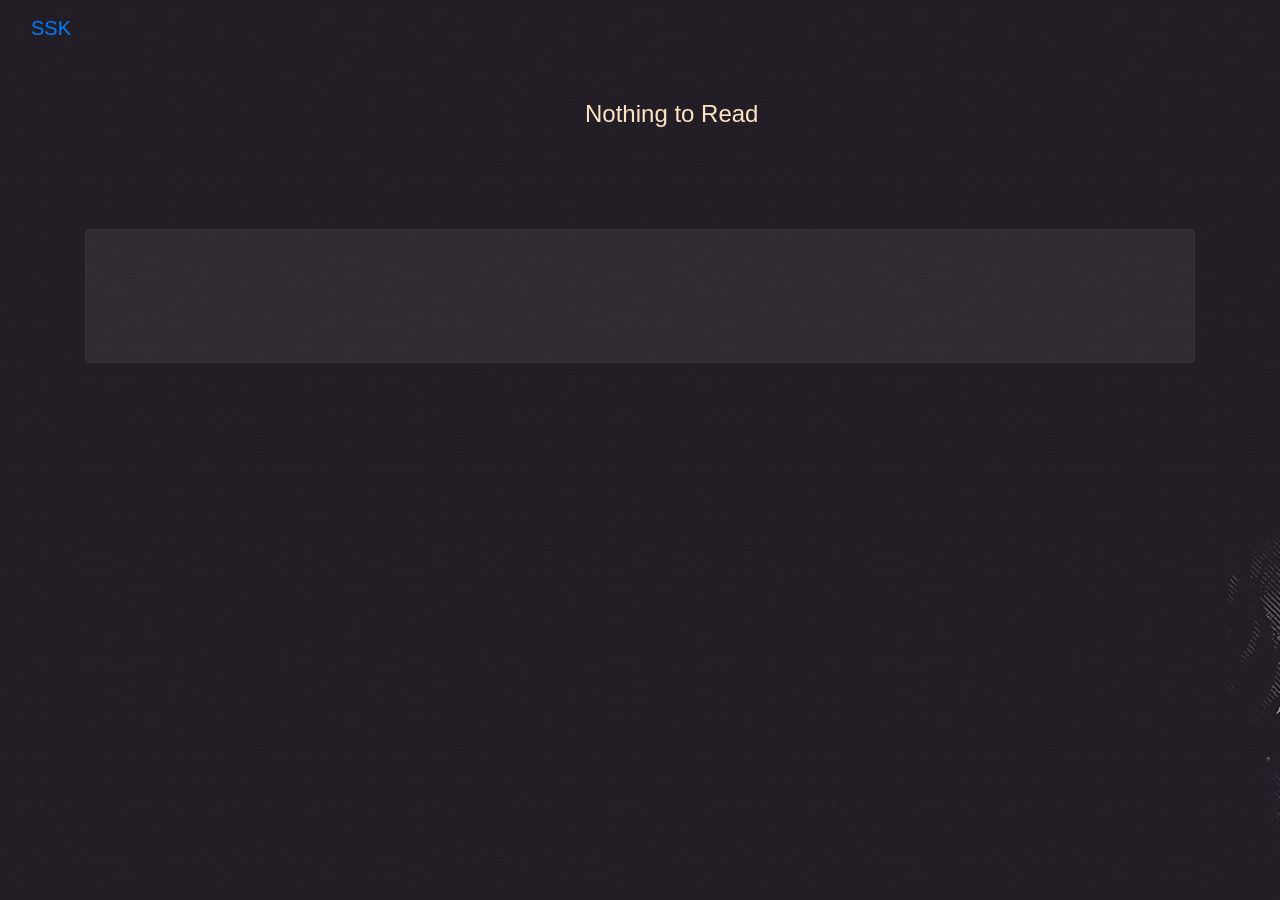
<file: voz/readmore.html>
<!DOCTYPE html>
<html lang="en">

<head>
    <meta charset="UTF-8">
    <meta name="viewport" content="width=device-width, initial-scale=1.0">
    <meta http-equiv="X-UA-Compatible" content="ie=edge">
    <title>Khan home</title>
    <script src="clickbtn.js"></script>
    <script src='voicerecon.js'></script>
    <link rel="stylesheet" href="bootstrap/bootstrap.min.css">
    <!-- <script src="bootstrap/bootstrap.min.js"></script> -->

    <link rel="stylesheet" href="css/home.css">
    <link rel="stylesheet" href="css/switch.css">




</head>

<body onload="clickbtn()">
    <nav class="navbar navbar-default fixed-top">
        <div class="container-fluid">
            <div class="navbar-header">
                <a class="navbar-brand" href="home.html">SSK</a>
            </div>

            <ul class="nav navbar-nav">
                <button type="button" class="btn btn-outline-success" onclick="recon('readmore')" id='speak'>Speak/Read</button>

            </ul>

        </div>
    </nav>


    <div class="container">

        <h4 id='nikutext'>Nothing to Read</h4>

        <textarea id="results" class="form-control" cols="80" rows="5" ></textarea>
    </div>

</body>

</html>
</file>
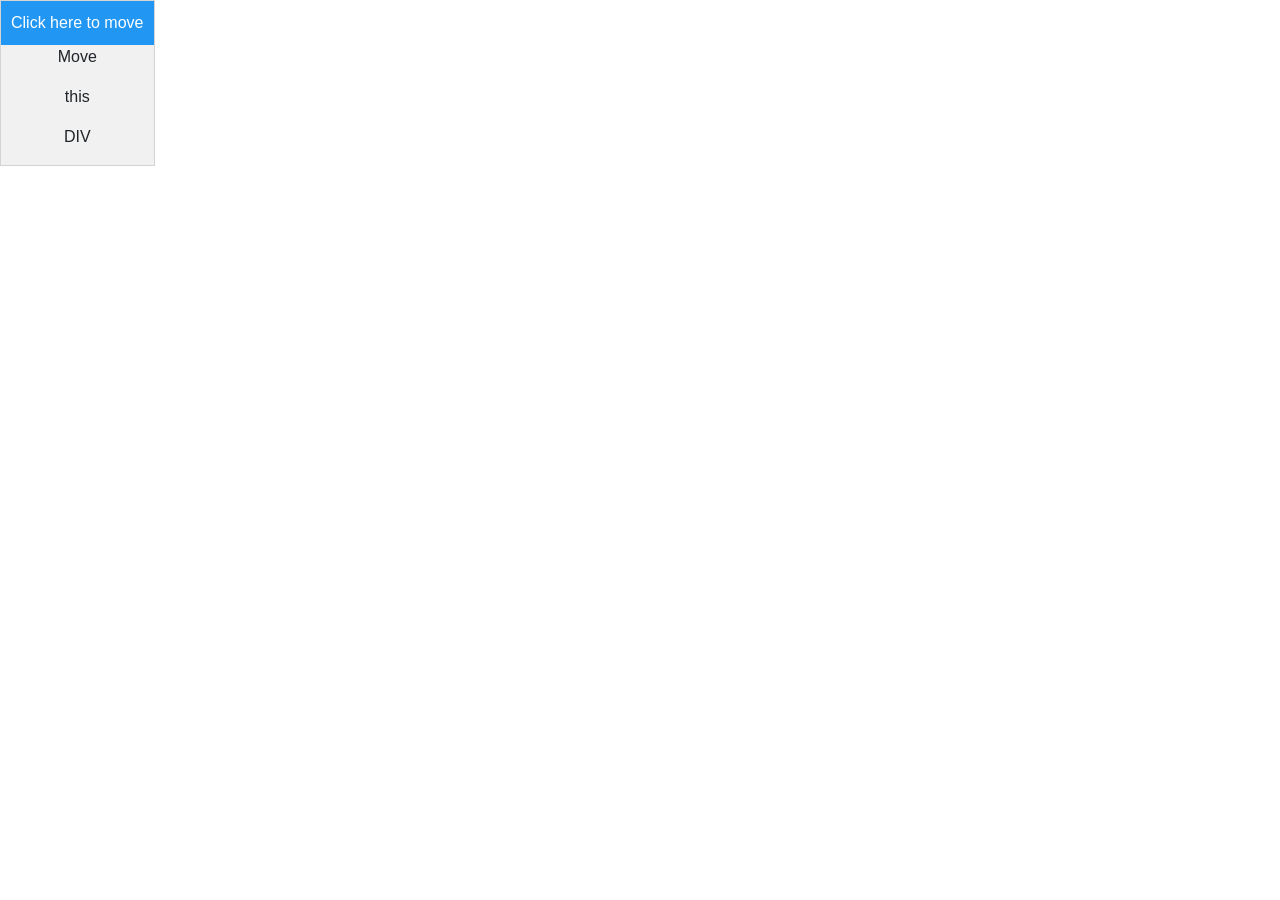
<file: voz/selectedtext.html>
<!DOCTYPE html>
    <html lang="en">
    <head>
        <meta charset="UTF-8">
        <meta name="viewport" content="width=device-width, initial-scale=1.0">
        <meta http-equiv="X-UA-Compatible" content="ie=edge">
        <!-- <script src="clickbtn.js"></script> -->
        <link rel="stylesheet" href="bootstrap/bootstrap.min.css">
        <script src="js/dragable.js"></script>
        <link rel="stylesheet" href="css/dragable.css">
        <title>Document</title>
    </head>
    <body>
        <!-- <div class="container">
        <script language=javascript>
            function getSelText()
            {
                var txt = '';
                 if (window.getSelection)
                {
                    txt = window.getSelection();
                         }
                else if (document.getSelection)
                {
                    txt = document.getSelection();
                        }
                else if (document.selection)
                {
                    txt = document.selection.createRange().text;
                        }
                else return;
            document.aform.selectedtext.value =  txt;
            }
            </script>
            <p>Lorem ipsum dolor sit, amet consectetur adipisicing elit. Incidunt minus, est totam corporis enim sequi porro distinctio molestiae delectus corrupti beatae nihil aperiam reiciendis earum alias. Voluptate voluptatum esse pariatur!</p>
            <input type="button" value="Get selection" onmousedown="getSelText()"> 
            <form name=aform >
            <textarea name="selectedtext" rows="5" cols="20"></textarea>
            </form> -->

            <div id="mydiv">
                    <!--Include a header DIV with the same name as the draggable DIV, followed by "header":-->
                    <div id="mydivheader">Click here to move</div>
                    <p>Move</p>
                    <p>this</p>
                    <p>DIV</p>
            </div>
        </div>
    </body>
    </html>
</file>
<file: voz/css/about.css>
body{
    background-image: url('../img/fern_leaves_plant_124437_3840x2400.jpg');
    
    color:white;
}
.container{
    margin-top:100px;
    
}
#nikutext{
    color: bisque;
    margin-left: 500px;
}

.navbar{
    background-color:transparent;
}
#speak{
    position: fixed;
    left: 1500px;
}
#results{
    background-color:darkgray;
margin-top:100px;
color:midnightblue;
opacity:.1;

}
#results:focus{
    opacity:1;

}
.col-md-4{

    margin-left:50px;   
    color: black; 
    margin-bottom:20px; 
}
</file>
<file: voz/css/home.css>
body{
    background-image: url('../img/dark1.jpg');
    color:white;
}
.container{
    margin-top:100px;
    
}
#nikutext{
    color: bisque;
    margin-left: 500px;
}

.navbar{
    background-color:transparent;
}

#results{
    background-color:darkgray;
margin-top:100px;
color:midnightblue;
opacity:.1;

}
#results:focus{
    opacity:1;

}
.col-md-4{

    margin-left:300px;   
    color: black; 
} 

.bg-light {
    opacity: 40%;
}
#speak{
    position: fixed;
    left: 1500px;
}
</file>
<file: voz/css/switch.css>
.onoffswitch {
    position: relative;
    width: 82px;
    -webkit-user-select:none;
    -moz-user-select:none;
    -ms-user-select: none;
  }

  .onoffswitch {
      margin-left: 1200px;
  }

  .onoffswitch-checkbox {
    display: none;
  }
  .onoffswitch-label {
    display: block; overflow: hidden; cursor: pointer;
    border: 2px solid #FFFFFF; border-radius: 5px;
  }
  .onoffswitch-inner {
    width: 200%;
    margin-left: -100%;
    -moz-transition: margin 0.3s ease-in 0s;
    -webkit-transition: margin 0.3s ease-in 0s;
    -o-transition: margin 0.3s ease-in 0s;
    transition: margin 0.3s ease-in 0s;
  }
  .onoffswitch-inner:before, .onoffswitch-inner:after {
  float: left; width: 50%; height: 24px; padding: 0; line-height: 24px;
  font-size: 18px; color: white; font-family: Trebuchet, Arial, sans-serif; font-weight: bold;
  -moz-box-sizing: border-box; -webkit-box-sizing: border-box; box-sizing: border-box;
  }
  .onoffswitch-inner:before {
    content: "on";
    padding-left: 14px;
    background-color: #2FFF3D;
    color: #FFFFFF;
  }
  .onoffswitch-inner:after {
    content: "off";
    padding-right: 14px;
    background-color: #ADADAD;
    color: #FFFFFF;
    text-align: right;
  }
  .onoffswitch-switch {
    width: 28px; margin: 0px;
    background: #FFFFFF;
    border: 2px solid #FFFFFF; border-radius: 5px;
    position: absolute; top: 0; bottom: 0; right: 50px;
    -moz-transition: all 0.3s ease-in 0s; -webkit-transition: all 0.3s ease-in 0s;
    -o-transition: all 0.3s ease-in 0s; transition: all 0.3s ease-in 0s;
    background-image: -moz-linear-gradient(center top, rgba(0,0,0,0.1) 0%, rgba(0,0,0,0) 100%);
    background-image: -webkit-linear-gradient(center top, rgba(0,0,0,0.1) 0%, rgba(0,0,0,0) 100%);
    background-image: -o-linear-gradient(center top, rgba(0,0,0,0.1) 0%, rgba(0,0,0,0) 100%);
    background-image: linear-gradient(center top, rgba(0,0,0,0.1) 0%, rgba(0,0,0,0) 100%);
  }
  .onoffswitch-checkbox:checked + .onoffswitch-label .onoffswitch-inner {
    margin-left: 0;
  }
  .onoffswitch-checkbox:checked + .onoffswitch-label .onoffswitch-switch {
    right: 0px;
  }
</file>
<file: voz/css/post.css>
body{
    background-image: url('../img/gazebo_arch_glare_124430_2560x1080.jpg');
}

#nikutext{
    margin-left:300px; 
    font-family: 'Segoe UI', Tahoma, Geneva, Verdana, sans-serif;

        font-size: 52px;
        background: -webkit-linear-gradient(rgb(252, 0, 189), rgb(255, 166, 0));
        -webkit-background-clip: text;
        -webkit-text-fill-color: transparent;
      }

.box{

        margin-left:250px;   
        color: black; 
    } 
    #speak{
        position: fixed;
        left: 1500px;
    }
</file>
<file: voz/css/dragable.css>
#mydiv {
    position: absolute;
    z-index: 9;
    background-color: #f1f1f1;
    border: 1px solid #d3d3d3;
    text-align: center;
}

#mydivheader {
    padding: 10px;
    cursor: move;
    z-index: 10;
    background-color: #2196F3;
    color: #fff;
}
</file>
<file: voz/bootstrap/bootstrap2-toggle.min.css>
/*! ========================================================================
 * Bootstrap Toggle: bootstrap2-toggle.css v2.2.0
 * http://www.bootstraptoggle.com
 * ========================================================================
 * Copyright 2014 Min Hur, The New York Times Company
 * Licensed under MIT
 * ======================================================================== */
label.checkbox .toggle,label.checkbox.inline .toggle{margin-left:-20px;margin-right:5px}
.toggle{min-width:40px;height:20px;position:relative;overflow:hidden}
.toggle input[type=checkbox]{display:none}
.toggle-group{position:absolute;width:200%;top:0;bottom:0;left:0;transition:left .35s;-webkit-transition:left .35s;-moz-user-select:none;-webkit-user-select:none}
.toggle.off .toggle-group{left:-100%}
.toggle-on{position:absolute;top:0;bottom:0;left:0;right:50%;margin:0;border:0;border-radius:0}
.toggle-off{position:absolute;top:0;bottom:0;left:50%;right:0;margin:0;border:0;border-radius:0}
.toggle-handle{position:relative;margin:0 auto;padding-top:0;padding-bottom:0;height:100%;width:0;border-width:0 1px}
.toggle-handle.btn-mini{top:-1px}
.toggle.btn{min-width:30px}
.toggle-on.btn{padding-right:24px}
.toggle-off.btn{padding-left:24px}
.toggle.btn-large{min-width:40px}
.toggle-on.btn-large{padding-right:35px}
.toggle-off.btn-large{padding-left:35px}
.toggle.btn-small{min-width:25px}
.toggle-on.btn-small{padding-right:20px}
.toggle-off.btn-small{padding-left:20px}
.toggle.btn-mini{min-width:20px}
.toggle-on.btn-mini{padding-right:12px}
.toggle-off.btn-mini{padding-left:12px}
</file>
